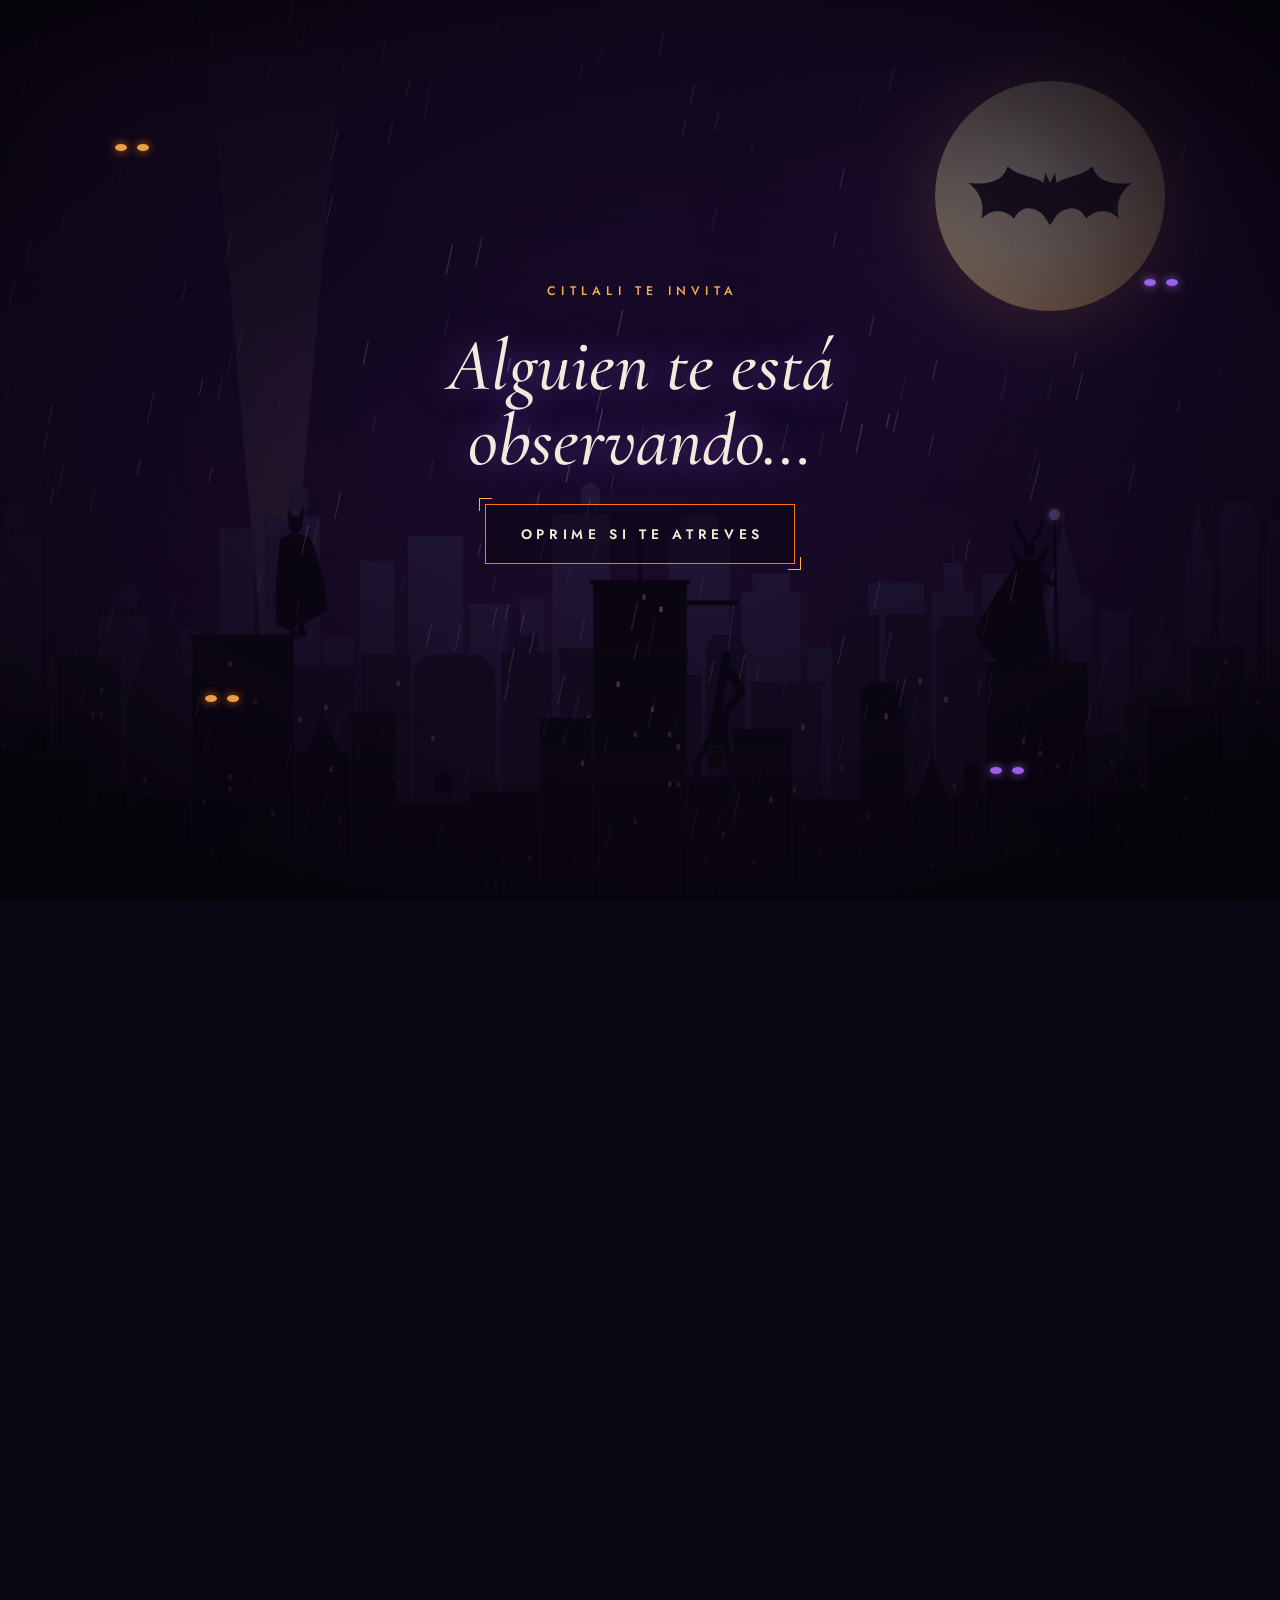
<file: CumpleCitlali/index.html>
<!doctype html>
<html lang="es">
<meta charset="utf-8">
<meta name="viewport" content="width=device-width, initial-scale=1, viewport-fit=cover">
<meta name="robots" content="noindex, nofollow">
<title>La Noche de Citlali</title>
<meta name="description" content="Halloween de héroes y villanos. Sábado 17 de octubre, 8:00 p.m.">
<meta property="og:title" content="La Noche de Citlali">
<meta property="og:description" content="Halloween de héroes y villanos. Sábado 17 de octubre, 8:00 p.m.">
<meta property="og:type" content="website">
<meta property="og:url" content="https://fer-deantc.github.io/Invitaciones/CumpleCitlali/">
<meta property="og:image" content="https://fer-deantc.github.io/Invitaciones/CumpleCitlali/preview.jpg">
<meta property="og:image:width" content="1200">
<meta property="og:image:height" content="630">
<meta name="twitter:card" content="summary_large_image">
<link rel="preconnect" href="https://fonts.googleapis.com">
<link rel="preconnect" href="https://fonts.gstatic.com" crossorigin>
<link rel="stylesheet" href="https://fonts.googleapis.com/css2?family=Cormorant+Garamond:ital,wght@0,500;0,600;1,500&family=Jost:wght@400;500;600&display=swap">
<style>
:root{
  color-scheme: dark;
  --ink:#050208;
  --night:#0b0613;
  --dusk:#1b0d2e;
  --purple:#5a2a8c;
  --violet:#a86bff;
  --orange:#ff7417;
  --ember:#ffb04a;
  --bone:#f3e9dc;
  --muted:#bba9d4;
  --city-back:#1a0f2b;
  --city-front:#0a0511;
  --display:"Cormorant Garamond","Iowan Old Style","Palatino Linotype",Georgia,serif;
  --label:"Jost","Futura","Avenir Next","Helvetica Neue",Arial,sans-serif;
}
html,body{background:var(--night);color:var(--bone)}
html.locked,html.locked body{overflow:hidden;height:100%}
html.locked main{visibility:hidden}
[hidden]{display:none!important}
body{font-family:var(--label);font-size:17px;line-height:1.55;overflow-x:hidden}
a{color:inherit}
:focus-visible{outline:3px solid var(--ember);outline-offset:3px}

/* ---------- Cielo ---------- */
.sky{position:fixed;inset:0;z-index:0;overflow:hidden;pointer-events:none;
  background:
    radial-gradient(120% 70% at 70% 0%, #2b1147 0%, transparent 60%),
    linear-gradient(180deg,#140824 0%,#1d0c33 45%,#2a0f3c 70%,#3a1530 100%);}
.moon{position:absolute;top:clamp(56px,9vh,110px);right:9vw;width:clamp(110px,20vw,230px);aspect-ratio:1;border-radius:50%;
  background:radial-gradient(circle at 38% 34%,#fbf2e2 0%,#ecd6b4 45%,#d9a877 80%,#b0703c 100%);
  box-shadow:0 0 60px 16px rgba(255,176,74,.28),0 0 180px 70px rgba(90,42,140,.35);}
.moon svg{position:absolute;inset:0;margin:auto;width:74%;height:auto;fill:#150a20;opacity:.9}
.beam{position:absolute;bottom:18vh;width:max(110px,15vw);height:115vh;transform-origin:50% 100%;
  clip-path:polygon(47% 100%,53% 100%,100% 0,0 0);filter:blur(3px);animation:sweep 16s ease-in-out infinite alternate}
.beam.b1{left:14vw;background:linear-gradient(to top,rgba(236,214,180,.18),rgba(236,214,180,0) 80%);animation-duration:28s}
@keyframes sweep{from{transform:rotate(-24deg)}to{transform:rotate(20deg)}}
.cloud{position:absolute;border-radius:50%;filter:blur(22px);opacity:.75;animation:drift linear infinite}
.cloud.c1{top:6vh;left:-30vw;width:60vw;height:16vh;background:radial-gradient(closest-side,#3a1d5c,transparent);animation-duration:95s}
.cloud.c2{top:18vh;left:-40vw;width:70vw;height:12vh;background:radial-gradient(closest-side,#2c1447,transparent);animation-duration:130s;animation-delay:-60s}
.cloud.c3{top:2vh;left:-20vw;width:45vw;height:10vh;background:radial-gradient(closest-side,#4a2470,transparent);animation-duration:80s;animation-delay:-30s}
@keyframes drift{from{transform:translateX(0)}to{transform:translateX(170vw)}}
/* ---------- Ciudad ---------- */
#city{position:fixed;left:0;bottom:0;width:100%;height:min(52vh,540px);z-index:1;pointer-events:none;display:block}
.city-far rect,.city-far path{fill:#302250;transition:fill .8s ease-out}
.city-mid rect,.city-mid path{fill:#1e1433;transition:fill .8s ease-out}
.city-front rect,.city-front path,.city-front line,.heroes path,.heroes ellipse,.heroes polyline{fill:var(--city-front);transition:fill .8s ease-out}
.city-front line{stroke:var(--city-front);stroke-width:2}
.heroes polyline{fill:none;stroke:var(--city-front);stroke-linecap:round;stroke-linejoin:round;transition:stroke .8s ease-out}
.heroes .thread{stroke:rgba(230,220,255,.3);stroke-width:1}
.heroes .staff{stroke:var(--city-front);stroke-width:2.6;stroke-linecap:round}
.heroes .orb{fill:#b99aff;opacity:.8}
.windows rect{fill:#e6b877}
.windows rect.flick{animation:flick 11s ease-in-out infinite}
@keyframes flick{0%,100%{opacity:.55}48%{opacity:.55}50%{opacity:.08}53%{opacity:.5}55%{opacity:.1}60%{opacity:.55}}
body.lit .city-far rect,body.lit .city-far path{fill:#56437a;transition:fill .05s}
body.lit .city-mid rect,body.lit .city-mid path{fill:#33254d;transition:fill .05s}
body.lit .city-front rect,body.lit .city-front path,body.lit .heroes path,body.lit .heroes ellipse{fill:#1d142c;transition:fill .05s}
body.lit .heroes polyline,body.lit .heroes .staff,body.lit .city-front line{stroke:#1d142c;transition:stroke .05s}

#rain{position:fixed;inset:0;width:100%;height:100%;z-index:2;pointer-events:none}
#bolt{position:fixed;inset:0;width:100%;height:100%;z-index:6;pointer-events:none}
#flash{position:fixed;inset:0;z-index:7;pointer-events:none;opacity:0;
  background:radial-gradient(120% 90% at 50% 20%,#ffffff 0%,#e9e2ff 45%,#b9a2ff 100%)}

/* ---------- Puerta ---------- */
#gate{position:fixed;inset:0;z-index:5;display:grid;place-items:center;padding-inline:16px;
  background:radial-gradient(70% 60% at 50% 45%,rgba(11,6,19,.2) 0%,rgba(11,6,19,.8) 70%,rgba(5,2,8,.96) 100%)}
.gate-inner{display:grid;justify-items:center;gap:26px;text-align:center;max-width:640px;margin-top:-6vh}
.eyebrow{font-family:var(--label);font-weight:500;font-size:.78rem;letter-spacing:.42em;text-transform:uppercase;color:var(--ember);margin:0;padding-left:.42em}
.gate-title{font-family:var(--display);font-style:italic;font-weight:500;font-size:clamp(2.5rem,7.5vw,4.6rem);line-height:1.02;margin:0;color:var(--bone);
  text-wrap:balance;text-shadow:0 0 34px rgba(168,107,255,.55);animation:candle 5s ease-in-out infinite}
@keyframes candle{0%,100%{opacity:1}47%{opacity:1}49%{opacity:.55}51%{opacity:.95}53%{opacity:.7}56%{opacity:1}}
.dare{position:relative;font-family:var(--label);font-weight:600;font-size:.86rem;letter-spacing:.34em;text-transform:uppercase;color:var(--bone);
  background:rgba(11,6,19,.55);border:1px solid var(--orange);padding:19px 30px 19px calc(30px + .34em);cursor:pointer;
  animation:ember 2.6s ease-in-out infinite;transition:background .25s,color .25s}
.dare::before,.dare::after{content:"";position:absolute;width:12px;height:12px;border-color:var(--ember);border-style:solid;pointer-events:none}
.dare::before{top:-7px;left:-7px;border-width:1px 0 0 1px}
.dare::after{bottom:-7px;right:-7px;border-width:0 1px 1px 0}
.dare:hover{background:var(--orange);color:var(--ink)}
.dare.charging{background:#fff;color:var(--ink);animation:shake .07s linear infinite}
@keyframes ember{0%,100%{box-shadow:0 0 18px rgba(255,116,23,.25)}50%{box-shadow:0 0 46px rgba(255,116,23,.6)}}
@keyframes shake{0%{transform:translate(-2px,1px)}50%{transform:translate(2px,-1px)}100%{transform:translate(-1px,-2px)}}
.eyes{position:absolute;display:flex;gap:10px;opacity:.9}
.eyes i{display:block;width:12px;height:7px;border-radius:50%;background:var(--ember);box-shadow:0 0 10px var(--orange);animation:blink2 5s infinite}
.eyes.v i{background:var(--violet);box-shadow:0 0 10px var(--violet)}
@keyframes blink2{0%,40%,46%,100%{transform:scaleY(1)}43%{transform:scaleY(.1)}}

/* ---------- Invitación ---------- */
main{position:relative;z-index:3;padding-inline:16px}
.wrap{max-width:940px;margin:0 auto}
.hero{text-align:center;padding-block:clamp(100px,17vh,180px) clamp(64px,10vh,110px);display:grid;justify-items:center;gap:14px}
.title{font-family:var(--display);font-weight:600;margin:0;line-height:1;color:var(--orange);text-transform:uppercase;
  font-size:clamp(3.3rem,14vw,8.6rem);letter-spacing:.16em;padding-left:.16em;
  text-shadow:0 0 30px rgba(255,116,23,.45),0 0 2px rgba(255,176,74,.9);transition:color .1s,text-shadow .1s}
.title span{display:inline-block}
.unlocked .title span{animation:emerge 1.8s cubic-bezier(.2,.7,.2,1) both;animation-delay:calc(var(--i) * 140ms + 300ms)}
.unlocked .title span.flicker{animation:flickerL 1s steps(1) both}
@keyframes emerge{0%{opacity:0;filter:blur(14px);transform:translateY(14px)}100%{opacity:1;filter:blur(0);transform:none}}
@keyframes flickerL{0%{opacity:1}12%{opacity:.2}20%{opacity:.9}34%{opacity:.35}46%{opacity:1}}
.title.struck{color:#fff4e4;text-shadow:0 0 40px #fff,0 0 90px var(--violet)}
.theme{margin:0;font-family:var(--label);font-weight:500;font-size:clamp(.78rem,2.2vw,.95rem);letter-spacing:.42em;padding-left:.42em;text-transform:uppercase;color:var(--muted)}
.theme .h{color:var(--ember)}
.theme .v{color:var(--violet)}
.rule{width:90px;height:1px;background:linear-gradient(90deg,transparent,var(--orange),transparent);margin:4px 0}
.date{margin:0;font-family:var(--display);font-style:italic;font-size:clamp(1.4rem,3.6vw,1.9rem);color:var(--bone)}
.unlocked .theme{animation:rise 1s ease-out 1.5s both}
.unlocked .rule,.unlocked .date{animation:rise 1s ease-out 1.8s both}
@keyframes rise{from{transform:translateY(14px);opacity:0}to{transform:none;opacity:1}}
.cue{margin-top:34px;width:16px;height:16px;border-right:1px solid var(--ember);border-bottom:1px solid var(--ember);transform:rotate(45deg);animation:bob 2s ease-in-out infinite}
@keyframes bob{0%,100%{translate:0 0}50%{translate:0 8px}}

.banners{display:grid;gap:30px}
.banner{position:relative;display:grid;grid-template-columns:1fr auto;align-items:center;gap:20px 48px;
  padding:clamp(30px,5vw,50px) clamp(22px,5vw,56px);
  background:linear-gradient(100deg,rgba(18,8,31,.95),rgba(18,8,31,.84));
  border-block:1px solid rgba(255,116,23,.45)}
.banner.v{border-color:rgba(168,107,255,.45)}
.banner:nth-child(even){grid-template-columns:auto 1fr}
.banner:nth-child(even) .glyph{order:-1}
.label{margin:0 0 14px;font-family:var(--label);font-weight:600;font-size:.74rem;letter-spacing:.42em;text-transform:uppercase;color:var(--ember)}
.v .label{color:var(--violet)}
.value{margin:0;font-family:var(--display);font-weight:500;font-size:clamp(2.1rem,5.4vw,3.3rem);line-height:1.04;color:var(--bone);text-wrap:balance}
.sub{margin:8px 0 0;font-family:var(--label);font-size:1rem;color:var(--muted);letter-spacing:.02em}
.quip{margin:20px 0 0;max-width:46ch;font-family:var(--display);font-style:italic;font-size:clamp(1.15rem,2.6vw,1.35rem);line-height:1.35;color:#dccbf2}
.glyph{width:clamp(96px,14vw,150px);height:auto;fill:none;stroke:var(--orange);stroke-width:1.3;stroke-linecap:round;stroke-linejoin:round;opacity:.75}
.v .glyph{stroke:var(--violet)}
.glyph .bub{animation:bubble 3.2s ease-in infinite}
.glyph .bub:nth-of-type(2){animation-delay:-1.1s}
.glyph .bub:nth-of-type(3){animation-delay:-2.2s}
@keyframes bubble{0%{transform:translateY(0);opacity:0}20%{opacity:1}100%{transform:translateY(-26px);opacity:0}}
.glyph .hand-m{transform-origin:50px 64px;animation:tick 60s steps(60) infinite}
@keyframes tick{to{transform:rotate(360deg)}}
.actions{display:flex;flex-wrap:wrap;gap:12px;margin-top:26px}
.btn{display:inline-flex;align-items:center;gap:10px;font-family:var(--label);font-weight:600;font-size:.74rem;letter-spacing:.24em;text-transform:uppercase;
  text-decoration:none;color:var(--bone);background:transparent;border:1px solid rgba(243,233,220,.5);padding:12px 18px;cursor:pointer;list-style:none;transition:background .2s,border-color .2s,color .2s}
.btn:hover{background:var(--orange);border-color:var(--orange);color:var(--ink)}
.v .btn:hover{background:var(--violet);border-color:var(--violet)}
.btn svg{width:15px;height:15px;flex:none}
.btn::-webkit-details-marker{display:none}
.cal{position:relative}
.cal[open] > .btn{background:var(--orange);border-color:var(--orange);color:var(--ink)}
.cal-menu{position:absolute;z-index:4;top:calc(100% + 8px);left:0;min-width:220px;display:grid;background:#170a28;border:1px solid rgba(255,116,23,.5);box-shadow:0 18px 40px rgba(0,0,0,.5)}
.cal-menu a{padding:13px 18px;text-decoration:none;font-family:var(--label);font-size:.95rem;color:var(--bone)}
.cal-menu a + a{border-top:1px solid rgba(187,169,212,.16)}
.cal-menu a:hover{background:var(--purple)}

/* ---------- Cementerio ---------- */
.graveyard{position:relative;z-index:3;margin-top:100px;margin-inline:-16px}
.farewell{margin:0;text-align:center;padding-inline:16px;font-family:var(--display);font-style:italic;font-size:clamp(2rem,6vw,3.2rem);color:var(--bone);line-height:1.1;text-shadow:0 0 30px rgba(168,107,255,.5)}
.yard{position:relative;height:360px;overflow:hidden;
  background:linear-gradient(to bottom,transparent 0%,rgba(11,6,19,.35) 45%,rgba(11,6,19,.85) 100%)}
.yard > *{position:absolute}
.mist{left:-30%;right:-30%;filter:blur(22px);pointer-events:none}
.mist.back{bottom:70px;height:190px;background:radial-gradient(45% 55% at 30% 70%,rgba(150,125,190,.28),transparent),radial-gradient(40% 50% at 75% 75%,rgba(150,125,190,.22),transparent);animation:mist 34s ease-in-out infinite alternate}
.mist.front{bottom:0;height:120px;z-index:4;background:radial-gradient(50% 60% at 40% 80%,rgba(160,140,195,.22),transparent),radial-gradient(40% 55% at 85% 90%,rgba(160,140,195,.18),transparent);animation:mist 26s ease-in-out infinite alternate-reverse}
@keyframes mist{from{transform:translateX(-5%)}to{transform:translateX(5%)}}
.tree{left:-1%;bottom:40px;width:clamp(160px,24vw,250px);height:auto;fill:#0b0712;stroke:#0b0712;stroke-linecap:round}
.fence{left:0;right:0;bottom:44px;height:84px;opacity:.95;
  background:url("data:image/svg+xml,%3Csvg xmlns='http://www.w3.org/2000/svg' width='34' height='84'%3E%3Cg fill='%230c0714'%3E%3Cpath d='M15 84V16l2-12 2 12v68z'/%3E%3Crect x='0' y='22' width='34' height='3'/%3E%3Crect x='0' y='72' width='34' height='3'/%3E%3C/g%3E%3C/svg%3E") repeat-x left bottom}
.zombie{bottom:48px;width:74px;height:112px;fill:#0b0712;opacity:.9;animation:shamble 30s ease-in-out infinite alternate}
.zombie svg{width:100%;height:100%;overflow:visible;animation:sway 3.2s ease-in-out infinite alternate;transform-origin:50% 100%}
.zombie.far{opacity:.55;bottom:56px}
.zombie.near{z-index:2;bottom:34px}
@keyframes shamble{from{transform:translateX(0)}to{transform:translateX(90px)}}
@keyframes sway{from{transform:rotate(-3deg)}to{transform:rotate(3deg)}}
.stone{bottom:30px;height:auto;fill:#0e0917;stroke:rgba(200,180,230,.14);stroke-width:1.2;z-index:2}
.hand{bottom:34px;width:30px;height:80px;z-index:3;fill:#0e0917;stroke:rgba(200,180,230,.22);stroke-width:1.4;animation:claw 17s ease-in-out infinite;transform:translateY(105%)}
@keyframes claw{0%,15%{transform:translateY(105%)}40%{transform:translateY(30%) rotate(-3deg)}55%{transform:translateY(34%) rotate(3deg)}68%{transform:translateY(30%)}90%,100%{transform:translateY(105%)}}
.ground{left:0;bottom:0;width:100%;height:70px;display:block;z-index:3}
.ground path{fill:#06030a}

.sound{position:fixed;right:16px;bottom:calc(16px + env(safe-area-inset-bottom,0px));z-index:9;display:grid;place-items:center;width:44px;height:44px;
  color:var(--bone);background:rgba(18,8,31,.9);border:1px solid rgba(243,233,220,.5);cursor:pointer}
.sound svg{width:20px;height:20px}
.sound[aria-pressed="false"] .on{display:none}
.sound[aria-pressed="true"] .off{display:none}

@media (max-width:680px){
  .banner,.banner:nth-child(even){grid-template-columns:1fr}
  .glyph{position:absolute;top:22px;right:18px;width:74px;opacity:.4}
  .banner:nth-child(even) .glyph{order:0}
  .label{padding-right:84px}
}
@media (max-width:620px){
  .s2,.z2{display:none}
  .tree{left:-8%}
}
@media (prefers-reduced-motion:reduce){
  *,*::before,*::after{animation-duration:.01ms!important;animation-iteration-count:1!important}
  .hand,.zombie{display:none}
}
</style>

<div class="sky" aria-hidden="true">
  <div class="beam b1"></div>
  <div class="moon">
    <svg viewBox="-52 -20 104 40"><path d="M0,-8 L3,-14 L4,-8 C10,-12 20,-12 26,-18 C28,-10 36,-6 50,-8 C42,-2 40,6 42,14 C36,8 28,8 22,14 C18,6 10,6 4,12 L0,18 L-4,12 C-10,6 -18,6 -22,14 C-28,8 -36,8 -42,14 C-40,6 -42,-2 -50,-8 C-36,-6 -28,-10 -26,-18 C-20,-12 -10,-12 -4,-8 L-3,-14 Z"/></svg>
  </div>
  <div class="cloud c1"></div>
  <div class="cloud c2"></div>
  <div class="cloud c3"></div>
</div>

<svg width="0" height="0" style="position:absolute" aria-hidden="true">
  <defs>
    <path id="batShape" d="M0,-8 L3,-14 L4,-8 C10,-12 20,-12 26,-18 C28,-10 36,-6 50,-8 C42,-2 40,6 42,14 C36,8 28,8 22,14 C18,6 10,6 4,12 L0,18 L-4,12 C-10,6 -18,6 -22,14 C-28,8 -36,8 -42,14 C-40,6 -42,-2 -50,-8 C-36,-6 -28,-10 -26,-18 C-20,-12 -10,-12 -4,-8 L-3,-14 Z"/>
    <filter id="glow" x="-200%" y="-200%" width="500%" height="500%"><feGaussianBlur stdDeviation="3" result="b"/><feMerge><feMergeNode in="b"/><feMergeNode in="SourceGraphic"/></feMerge></filter>
  </defs>
</svg>

<svg id="city" aria-hidden="true" preserveAspectRatio="xMidYMax meet"></svg>
<canvas id="rain" aria-hidden="true"></canvas>

<main id="invite" inert>
  <div class="wrap">
    <header class="hero">
      <p class="eyebrow">Cumpleaños de</p>
      <h1 class="title" id="title" aria-label="Citlali"><span style="--i:0">C</span><span style="--i:1">i</span><span style="--i:2">t</span><span style="--i:3">l</span><span style="--i:4">a</span><span style="--i:5">l</span><span style="--i:6">i</span></h1>
      <p class="theme">Halloween de <span class="h">héroes</span> y <span class="v">villanos</span></p>
      <span class="rule" aria-hidden="true"></span>
      <p class="date">Sábado 17 de octubre</p>
      <span class="cue" aria-hidden="true"></span>
    </header>

    <div class="banners">
      <section class="banner" aria-labelledby="l-when">
        <div>
          <p class="label" id="l-when">Cuándo</p>
          <p class="value">Sábado 17 de octubre</p>
          <p class="sub">8:00 p.m.</p>
          <p class="quip">Las puertas se abren a las ocho. Lo que pase después de medianoche corre por tu cuenta.</p>
          <div class="actions">
            <details class="cal">
              <summary class="btn">
                <svg viewBox="0 0 24 24" fill="none" stroke="currentColor" stroke-width="1.8" stroke-linecap="round" stroke-linejoin="round"><rect x="3" y="5" width="18" height="16"/><path d="M3 10h18M8 3v4M16 3v4M12 13v5M9.5 15.5h5"/></svg>
                Agregar al calendario</summary>
              <div class="cal-menu">
                <a href="https://calendar.google.com/calendar/render?action=TEMPLATE&amp;text=Halloween%20de%20H%C3%A9roes%20y%20Villanos%20%C2%B7%20Cumplea%C3%B1os%20de%20Citlali&amp;dates=20261017T200000%2F20261018T020000&amp;ctz=America%2FMexico_City&amp;location=Calzada%20de%20las%20Arcadas%2077%2C%20%C3%81lvaro%20Obreg%C3%B3n%2C%20Ciudad%20de%20M%C3%A9xico&amp;details=Dress%20code%3A%20h%C3%A9roe%20o%20villano.%20Trae%20lo%20que%20vayas%20a%20tomar." target="_blank" rel="noopener">Google Calendar</a>
                <a href="https://outlook.live.com/calendar/0/action/compose?subject=Halloween%20de%20H%C3%A9roes%20y%20Villanos%20%C2%B7%20Cumplea%C3%B1os%20de%20Citlali&amp;startdt=2026-10-17T20%3A00%3A00-06%3A00&amp;enddt=2026-10-18T02%3A00%3A00-06%3A00&amp;location=Calzada%20de%20las%20Arcadas%2077%2C%20%C3%81lvaro%20Obreg%C3%B3n%2C%20Ciudad%20de%20M%C3%A9xico&amp;body=Dress%20code%3A%20h%C3%A9roe%20o%20villano.%20Trae%20lo%20que%20vayas%20a%20tomar." target="_blank" rel="noopener">Outlook</a>
                <a href="citlali.ics" id="ics" hidden>Apple Calendar</a>
              </div>
            </details>
          </div>
        </div>
        <svg class="glyph" viewBox="0 0 100 110" aria-hidden="true">
          <circle cx="50" cy="12" r="5"/><path d="M50 17v6"/>
          <circle cx="50" cy="64" r="40"/><circle cx="50" cy="64" r="34" opacity=".5"/>
          <path d="M50 30v5M50 93v5M16 64h5M79 64h5M33 34.6l2.5 4.3M64.5 89.1l2.5 4.3M20.6 47l4.3 2.5M75.1 78.5l4.3 2.5M20.6 81l4.3-2.5M75.1 49.5l4.3-2.5M33 93.4l2.5-4.3M64.5 38.9l2.5-4.3"/>
          <path d="M50 64l-17 10" stroke-width="2"/>
          <g class="hand-m"><path d="M50 64V36"/></g>
          <circle cx="50" cy="64" r="2.2"/>
        </svg>
      </section>

      <section class="banner v" aria-labelledby="l-where">
        <div>
          <p class="label" id="l-where">Dónde</p>
          <p class="value">Calzada de las Arcadas 77</p>
          <p class="sub">Álvaro Obregón, Ciudad de México</p>
          <p class="quip">Llegar es muy fácil. Irse ya es otra historia.</p>
          <div class="actions">
            <a class="btn" href="https://maps.apple.com/?address=Calzada%20de%20las%20Arcadas%2077%2C%20%C3%81lvaro%20Obreg%C3%B3n%2C%20Ciudad%20de%20M%C3%A9xico&amp;q=Fiesta%20de%20Citlali" target="_blank" rel="noopener">
              <svg viewBox="0 0 24 24" fill="none" stroke="currentColor" stroke-width="1.8" stroke-linecap="round" stroke-linejoin="round"><path d="M12 22s7-6.2 7-12a7 7 0 1 0-14 0c0 5.8 7 12 7 12z"/><circle cx="12" cy="10" r="2.6"/></svg>
              Apple Maps</a>
            <a class="btn" href="https://www.google.com/maps/search/?api=1&amp;query=Calzada%20de%20las%20Arcadas%2077%2C%20%C3%81lvaro%20Obreg%C3%B3n%2C%20Ciudad%20de%20M%C3%A9xico" target="_blank" rel="noopener">
              <svg viewBox="0 0 24 24" fill="none" stroke="currentColor" stroke-width="1.8" stroke-linecap="round" stroke-linejoin="round"><path d="M12 22s7-6.2 7-12a7 7 0 1 0-14 0c0 5.8 7 12 7 12z"/><circle cx="12" cy="10" r="2.6"/></svg>
              Google Maps</a>
          </div>
        </div>
        <svg class="glyph" viewBox="0 0 100 110" aria-hidden="true">
          <path d="M18 106V52Q18 14 50 6Q82 14 82 52v54"/>
          <path d="M28 106V56Q28 26 50 18Q72 26 72 56v50"/>
          <path d="M50 18v88"/>
          <circle cx="43" cy="66" r="3"/><circle cx="57" cy="66" r="3"/>
          <path d="M8 106h84"/>
        </svg>
      </section>

      <section class="banner" aria-labelledby="l-dress">
        <div>
          <p class="label" id="l-dress">Dress code</p>
          <p class="value">Héroe o villano</p>
          <p class="sub">De cualquier película y de cualquier género.</p>
          <p class="quip">Elige bien tu bando. Quien llegue sin disfraz pasará la noche afuera, bajo la lluvia.</p>
          <div class="actions">
            <a class="btn" href="https://mx.pinterest.com/ferdeantc/costume-ideas-citlalis-halloween-party/" target="_blank" rel="noopener">
              <svg viewBox="0 0 24 24" fill="none" stroke="currentColor" stroke-width="1.8" stroke-linecap="round" stroke-linejoin="round"><path d="M14 4h6v6M20 4l-9 9M18 14v6H4V6h6"/></svg>
              Ideas en Pinterest</a>
          </div>
        </div>
        <svg class="glyph" viewBox="0 0 100 110" aria-hidden="true">
          <path d="M8 50Q14 34 34 36Q44 37 50 44Q56 37 66 36Q86 34 92 50Q92 68 74 72Q60 74 50 62Q40 74 26 72Q8 68 8 50Z"/>
          <path d="M20 52Q26 44 36 48Q40 52 36 56Q28 60 20 52Z"/>
          <path d="M80 52Q74 44 64 48Q60 52 64 56Q72 60 80 52Z"/>
          <path d="M92 50Q98 46 98 38M8 50Q2 46 2 38"/>
        </svg>
      </section>

      <section class="banner v" aria-labelledby="l-bring">
        <div>
          <p class="label" id="l-bring">Qué llevar</p>
          <p class="value">Lo que vayas a tomar</p>
          <p class="sub">Cada invitado trae su propia bebida.</p>
          <p class="quip">Trae tu propia pócima. Nadie sabe qué hay en el caldero.</p>
        </div>
        <svg class="glyph" viewBox="0 0 100 110" aria-hidden="true">
          <path d="M40 6h20v8H40z"/>
          <path d="M42 14v22Q16 46 16 72Q16 104 50 104Q84 104 84 72Q84 46 58 36V14"/>
          <path d="M20 70Q35 62 50 70T80 70"/>
          <circle class="bub" cx="40" cy="88" r="3"/>
          <circle class="bub" cx="58" cy="92" r="2.2"/>
          <circle class="bub" cx="50" cy="82" r="3.6"/>
        </svg>
      </section>
    </div>
  </div>

  <footer class="graveyard">
    <p class="farewell">Te estaremos esperando</p>
    <div class="yard" aria-hidden="true">
      <div class="mist back"></div>
      <svg class="tree" viewBox="0 0 200 300">
        <path d="M92,300 C96,250 88,212 95,172 C100,140 93,120 98,96 L106,96 C104,122 110,142 106,172 C101,212 110,252 114,300 Z" stroke="none"/>
        <g fill="none">
          <path d="M98,152 C80,132 60,120 40,90" stroke-width="6"/>
          <path d="M62,122 C52,112 44,114 30,104" stroke-width="3"/>
          <path d="M44,96 C40,80 30,72 20,62" stroke-width="2.5"/>
          <path d="M104,124 C122,102 140,92 162,58" stroke-width="5"/>
          <path d="M140,92 C152,90 162,94 180,86" stroke-width="3"/>
          <path d="M152,72 C158,58 156,46 166,32" stroke-width="2.2"/>
          <path d="M100,100 C96,80 101,60 92,34" stroke-width="4"/>
          <path d="M96,62 C84,52 78,42 70,24" stroke-width="2.4"/>
          <path d="M94,44 C98,32 106,24 110,10" stroke-width="2"/>
        </g>
      </svg>
      <div class="zombie far z2" style="left:6%;width:52px;height:80px;animation-duration:44s"><svg viewBox="-20 -112 70 114" style="animation-duration:3.8s"><circle cx="3" cy="-92" r="7.5"/><path d="M-5,-98 Q-12,-80 -13,-58 L-7,-60 Q-5,-78 -1,-88 Z"/><path d="M-8,-81 L10,-81 L12,-52 L21,0 L-17,0 L-8,-52 Z"/><path d="M8,-77 L40,-73 L40,-68 L8,-69 Z"/></svg></div>
      <div class="zombie" style="left:30%"><svg viewBox="-20 -112 70 114"><circle cx="4" cy="-92" r="8"/><path d="M-8,-80 L10,-80 L12,-44 L14,0 L6,0 L3,-38 L0,-38 L-4,0 L-12,0 L-10,-44 Z"/><path d="M8,-78 L42,-72 L42,-67 L8,-67 Z"/><path d="M2,-74 L38,-65 L37,-60 L1,-65 Z"/></svg></div>
      <div class="zombie far" style="left:47%;width:58px;height:88px;animation-duration:40s;animation-direction:alternate-reverse"><svg viewBox="-20 -112 70 114" style="animation-duration:4.6s"><circle cx="16" cy="-78" r="8"/><path d="M-6,-70 L10,-75 L17,-46 L12,-41 L14,0 L6,0 L4,-34 L0,-34 L-6,0 L-14,0 L-8,-40 Z"/><path d="M10,-70 L30,-44 L26,-41 L7,-62 Z"/><path d="M-2,-68 L4,-38 L0,-37 L-7,-64 Z"/></svg></div>
      <div class="zombie z2" style="left:66%;animation-duration:38s;animation-direction:alternate-reverse"><svg viewBox="-20 -112 70 114" style="animation-duration:4s"><circle cx="5" cy="-91" r="8"/><path d="M-8,-80 L10,-80 L12,-44 L14,0 L6,0 L3,-38 L0,-38 L-4,0 L-12,0 L-10,-44 Z"/><path d="M8,-78 L40,-76 L40,-71 L8,-69 Z"/><path d="M-6,-76 L-28,-60 L-25,-56 L-4,-68 Z"/></svg></div>
      <div class="zombie far" style="left:84%;width:56px;height:84px;animation-duration:36s"><svg viewBox="-20 -112 70 114" style="animation-duration:3.4s"><circle cx="4" cy="-92" r="8"/><path d="M-8,-80 L10,-80 L12,-44 L14,0 L6,0 L3,-38 L0,-38 L-4,0 L-12,0 L-10,-44 Z"/><path d="M8,-78 L42,-72 L42,-67 L8,-67 Z"/><path d="M2,-74 L38,-65 L37,-60 L1,-65 Z"/></svg></div>
      <div class="fence"></div>
      <div class="zombie near" style="left:9%;width:88px;height:132px;animation-duration:34s"><svg viewBox="-20 -112 70 114" style="animation-duration:3.6s"><circle cx="16" cy="-78" r="8"/><path d="M-6,-70 L10,-75 L17,-46 L12,-41 L14,0 L6,0 L4,-34 L0,-34 L-6,0 L-14,0 L-8,-40 Z"/><path d="M10,-70 L30,-44 L26,-41 L7,-62 Z"/><path d="M-2,-68 L4,-38 L0,-37 L-7,-64 Z"/></svg></div>
      <div class="zombie near z2" style="left:74%;width:84px;height:128px;animation-duration:42s;animation-direction:alternate-reverse"><svg viewBox="-20 -112 70 114" style="animation-duration:4.2s"><circle cx="3" cy="-92" r="7.5"/><path d="M-5,-98 Q-12,-80 -13,-58 L-7,-60 Q-5,-78 -1,-88 Z"/><path d="M-8,-81 L10,-81 L12,-52 L21,0 L-17,0 L-8,-52 Z"/><path d="M8,-77 L40,-73 L40,-68 L8,-69 Z"/></svg></div>
      <svg class="stone" style="left:17%;width:clamp(58px,8vw,86px);transform:rotate(-3deg)" viewBox="0 0 100 160"><path d="M14,160 V50 Q14,10 50,10 Q86,10 86,50 V160 Z"/></svg>
      <svg class="stone s2" style="left:37%;width:clamp(50px,6.5vw,72px);transform:rotate(4deg)" viewBox="0 0 100 160"><path d="M42,160 V60 H14 V44 H42 V10 H58 V44 H86 V60 H58 V160 Z"/></svg>
      <svg class="stone" style="left:52%;width:clamp(46px,6vw,66px)" viewBox="0 0 100 160"><path d="M34,146 L40,30 L50,6 L60,30 L66,146 Z M22,160 V146 H78 V160 Z"/></svg>
      <svg class="stone s2" style="left:70%;width:clamp(62px,8.5vw,92px);transform:rotate(-5deg)" viewBox="0 0 100 160"><path d="M16,160 V44 L30,44 Q30,20 50,20 Q70,20 70,44 L84,44 V160 Z"/></svg>
      <svg class="stone" style="left:86%;width:clamp(48px,6vw,68px);transform:rotate(6deg)" viewBox="0 0 100 160"><path d="M42,160 V60 H16 V46 H42 V14 H58 V46 H84 V60 H58 V160 Z"/></svg>
      <svg class="hand" style="left:28%;animation-delay:-2s" viewBox="0 0 40 92"><path d="M14,92 L14,42 L7,31 L3,15 L7,13 L11,26 L10,6 L14,5 L15,24 L18,2 L22,2 L21,24 L24,6 L28,7 L26,27 L31,16 L34,18 L29,37 L27,45 L27,92 Z"/></svg>
      <svg class="hand" style="left:62%;animation-delay:-9s;animation-duration:21s" viewBox="0 0 40 92"><path d="M14,92 L14,42 L7,31 L3,15 L7,13 L11,26 L10,6 L14,5 L15,24 L18,2 L22,2 L21,24 L24,6 L28,7 L26,27 L31,16 L34,18 L29,37 L27,45 L27,92 Z"/></svg>
      <svg class="hand s2" style="left:93%;animation-delay:-14s;animation-duration:19s" viewBox="0 0 40 92"><path d="M14,92 L14,42 L7,31 L3,15 L7,13 L11,26 L10,6 L14,5 L15,24 L18,2 L22,2 L21,24 L24,6 L28,7 L26,27 L31,16 L34,18 L29,37 L27,45 L27,92 Z"/></svg>
      <svg class="ground" viewBox="0 0 1200 70" preserveAspectRatio="none"><path d="M0,26 Q60,20 120,24 T260,22 T420,27 T600,21 T780,26 T960,20 T1200,24 V70 H0 Z"/></svg>
      <div class="mist front"></div>
    </div>
  </footer>
</main>

<div id="gate" role="dialog" aria-modal="true" aria-labelledby="gate-title">
  <div class="gate-inner">
    <p class="eyebrow">Citlali te invita</p>
    <h2 class="gate-title" id="gate-title">Alguien te está observando…</h2>
    <button class="dare" id="dare" type="button">Oprime si te atreves</button>
  </div>
  <span class="eyes" style="top:16%;left:9%"><i></i><i></i></span>
  <span class="eyes v" style="top:31%;right:8%"><i style="animation-delay:-2s"></i><i style="animation-delay:-2s"></i></span>
  <span class="eyes" style="bottom:22%;left:16%"><i style="animation-delay:-3.4s"></i><i style="animation-delay:-3.4s"></i></span>
  <span class="eyes v" style="bottom:14%;right:20%"><i style="animation-delay:-1.1s"></i><i style="animation-delay:-1.1s"></i></span>
</div>

<canvas id="bolt" aria-hidden="true"></canvas>
<div id="flash" aria-hidden="true"></div>

<button class="sound" id="sound" type="button" aria-pressed="true" aria-label="Sonido" hidden>
  <svg class="on" viewBox="0 0 24 24" fill="none" stroke="currentColor" stroke-width="2.2" stroke-linecap="round" stroke-linejoin="round"><path d="M4 9h4l5-4v14l-5-4H4z"/><path d="M16.5 8.5a5 5 0 0 1 0 7M19 6a8.5 8.5 0 0 1 0 12"/></svg>
  <svg class="off" viewBox="0 0 24 24" fill="none" stroke="currentColor" stroke-width="2.2" stroke-linecap="round" stroke-linejoin="round"><path d="M4 9h4l5-4v14l-5-4H4z"/><path d="M17 9l5 6M22 9l-5 6"/></svg>
</button>

<audio id="music" src="somebodys-watching-me.mp4" loop preload="auto"></audio>

<script>
(() => {
  const reduce = matchMedia('(prefers-reduced-motion: reduce)').matches;
  const NS = 'http://www.w3.org/2000/svg';
  const $ = s => document.querySelector(s);
  const el = (tag, attrs, parent) => { const e = document.createElementNS(NS, tag); for (const k in attrs) e.setAttribute(k, attrs[k]); if (parent) parent.appendChild(e); return e; };
  const rngFrom = seed => () => { seed |= 0; seed = seed + 0x6D2B79F5 | 0; let t = Math.imul(seed ^ seed >>> 15, 1 | seed); t = t + Math.imul(t ^ t >>> 7, 61 | t) ^ t; return ((t ^ t >>> 14) >>> 0) / 4294967296; };

  document.documentElement.classList.add('locked');

  /* ---------- Ciudad con siluetas ---------- */
  const city = $('#city');
  let batCape, malCape, spideySwing;

  function batmanCape(t) {
    const w = Math.sin(t * 2.1) * 4, w2 = Math.sin(t * 2.7 + 1) * 6;
    return `M-12,-77 C-16,-52 ${-17 + w * .5},-28 ${-15 + w * .5},-4 Q${2 + w2},2 ${14 + w2},-6 Q${24 + w2 * 1.2},-12 ${34 + w2 * 1.6},${-16 + w} C${26 + w},-40 ${20 + w2 * .4},-62 12,-77 Z`;
  }
  function maleficentCape(t) {
    const w = Math.sin(t * 1.7 + 2) * 4, w2 = Math.sin(t * 2.3) * 6;
    return `M9,-82 C12,-50 16,-20 18,0 L${-22 + w},0 Q${-32 + w2},-8 ${-40 + w2 * 1.4},${-22 + w} C${-28 + w},-50 ${-17 + w2 * .5},-70 -9,-82 Z`;
  }

  function buildCity() {
    city.innerHTML = '';
    const H = 600;
    const r = city.getBoundingClientRect();
    const W = Math.max(520, Math.round(H * r.width / Math.max(1, r.height)));
    city.setAttribute('viewBox', `0 0 ${W} ${H}`);
    const rng = rngFrom(31);

    const defs = el('defs', {}, city);
    const haze = el('linearGradient', { id: 'haze', x1: 0, y1: 0, x2: 0, y2: 1 }, defs);
    el('stop', { offset: '0', 'stop-color': '#3a2658', 'stop-opacity': 0 }, haze);
    el('stop', { offset: '1', 'stop-color': '#4a3470', 'stop-opacity': .5 }, haze);
    const fog = el('linearGradient', { id: 'groundfog', x1: 0, y1: 0, x2: 0, y2: 1 }, defs);
    el('stop', { offset: '0', 'stop-color': '#2a1c40', 'stop-opacity': 0 }, fog);
    el('stop', { offset: '1', 'stop-color': '#2a1c40', 'stop-opacity': .7 }, fog);

    function roof(g, x, w, top) {
      const t = rng();
      if (t < .22) {
        el('rect', { x: x - 3, y: top - 5, width: w + 6, height: 5 }, g);
      } else if (t < .4) {
        const w2 = w * (.45 + rng() * .2), h2 = 18 + rng() * 30;
        el('rect', { x: x + (w - w2) / 2, y: top - h2, width: w2, height: h2 }, g);
        if (rng() < .5) el('rect', { x: x + w / 2 - 1, y: top - h2 - 26, width: 2, height: 26 }, g);
      } else if (t < .52) {
        const h2 = 40 + rng() * 60;
        el('path', { d: `M${x + w * .2},${top} L${x + w / 2},${top - h2} L${x + w * .8},${top} Z` }, g);
        el('rect', { x: x + w / 2 - 1, y: top - h2 - 14, width: 2, height: 14 }, g);
      } else if (t < .64) {
        el('path', { d: `M${x - 2},${top} L${x + w * .18},${top - 22} L${x + w * .82},${top - 22} L${x + w + 2},${top} Z` }, g);
      } else if (t < .76 && w > 50) {
        const tx = x + w * (.25 + rng() * .3);
        el('rect', { x: tx, y: top - 32, width: 24, height: 20 }, g);
        el('path', { d: `M${tx - 2},${top - 32} L${tx + 12},${top - 42} L${tx + 26},${top - 32} Z` }, g);
        el('rect', { x: tx + 3, y: top - 12, width: 2, height: 12 }, g);
        el('rect', { x: tx + 19, y: top - 12, width: 2, height: 12 }, g);
      }
    }
    function lights(g, b, p) {
      const cols = Math.max(1, Math.floor((b.w - 10) / 11)), rows = Math.floor((b.h - 26) / 16);
      const ox = b.x + (b.w - cols * 11) / 2 + 3;
      for (let rr = 0; rr < rows; rr++) for (let c = 0; c < cols; c++) {
        if (rng() < p) el('rect', { x: ox + c * 11, y: H - b.h + 18 + rr * 16, width: 4, height: 7, opacity: (.4 + rng() * .4).toFixed(2), class: rng() < .04 ? 'flick' : '' }, g);
      }
    }

    const far = el('g', { class: 'city-far' }, city);
    for (let x = -10; x < W + 10;) {
      const w = 30 + rng() * 50, h = 300 + rng() * 200;
      el('rect', { x, y: H - h, width: w, height: h }, far);
      roof(far, x, w, H - h);
      x += w + 4 + rng() * 14;
    }
    el('rect', { x: 0, y: H - 420, width: W, height: 420, fill: 'url(#haze)' }, city);

    const mid = el('g', { class: 'city-mid' }, city);
    const midLights = el('g', { class: 'windows' }, city);
    for (let x = -20; x < W + 10;) {
      const w = 44 + rng() * 60, h = 200 + rng() * 170;
      el('rect', { x, y: H - h, width: w, height: h }, mid);
      roof(mid, x, w, H - h);
      lights(midLights, { x, w, h }, .035);
      x += w + 3 + rng() * 10;
    }
    el('rect', { x: 0, y: H - 300, width: W, height: 300, fill: 'url(#haze)' }, city);

    const front = el('g', { class: 'city-front' }, city);
    const wins = el('g', { class: 'windows' }, city);
    const heroes = el('g', { class: 'heroes' }, city);

    const specials = [
      { k: 'bat', cx: W * .19, w: 130, h: 340 },
      { k: 'spidey', cx: W * .5, w: 120, h: 410 },
      { k: 'malef', cx: W * .81, w: 130, h: 305 }
    ];
    const buildings = [];
    let x = -10;
    for (const s of specials) {
      const x0 = s.cx - s.w / 2;
      while (x < x0 - 30) {
        const w = Math.min(50 + rng() * 80, x0 - x - 2);
        buildings.push({ x, w, h: 110 + rng() * 150 });
        x += w + 2;
      }
      if (x < x0 - 2) { buildings.push({ x, w: x0 - x - 2, h: 90 + rng() * 60 }); }
      s.x0 = x0;
      buildings.push({ x: x0, w: s.w, h: s.h, s });
      x = x0 + s.w + 2;
    }
    while (x < W + 10) { const w = 50 + rng() * 80; buildings.push({ x, w, h: 110 + rng() * 150 }); x += w + 2; }

    buildings.forEach(b => {
      el('rect', { x: b.x, y: H - b.h, width: b.w, height: b.h }, front);
      if (b.s) el('rect', { x: b.x - 4, y: H - b.h, width: b.w + 8, height: 6 }, front);
      else roof(front, b.x, b.w, H - b.h);
      lights(wins, b, .05);
    });
    el('rect', { x: 0, y: H - 140, width: W, height: 140, fill: 'url(#groundfog)' }, city);

    const hs = W > 1100 ? 1.55 : 1.05;
    for (const s of specials) {
      const top = H - s.h;
      if (s.k === 'bat') {
        el('rect', { x: s.x0 + s.w - 6, y: top - 6, width: 22, height: 8 }, front);
        const g = el('g', { transform: `translate(${s.x0 + s.w + 2},${top - 6}) scale(${hs})` }, heroes);
        batCape = el('path', { d: batmanCape(0) }, g);
        el('path', { d: 'M-4,-80 L4,-80 L13,-75 L13,-46 L8,-40 L7,0 L2,0 L1,-36 L-1,-36 L-2,0 L-7,0 L-8,-40 L-13,-46 L-13,-75 Z' }, g);
        el('path', { d: 'M-6,-90 L-6,-101 L-3,-94 L3,-94 L6,-101 L6,-90 Q6,-81 0,-80 Q-6,-81 -6,-90 Z' }, g);
      }
      if (s.k === 'spidey') {
        el('rect', { x: s.x0 + s.w / 2 - 2, y: top - 70, width: 4, height: 70 }, front);
        el('rect', { x: s.x0 + s.w - 4, y: top + 26, width: 70, height: 6 }, front);
        const ax = s.x0 + s.w + 60, ay = top + 32;
        const g = el('g', { transform: `translate(${ax},${ay})` }, heroes);
        spideySwing = el('g', {}, g);
        el('line', { class: 'thread', x1: 0, y1: 0, x2: 0, y2: 62 }, spideySwing);
        const f = el('g', { transform: `translate(0,62) scale(1,-1) scale(${hs})` }, spideySwing);
        el('ellipse', { cx: 0, cy: -87, rx: 7, ry: 8.6 }, f);
        el('path', { d: 'M-9,-76 Q0,-80 9,-76 L7,-50 Q0,-46 -7,-50 Z' }, f);
        el('polyline', { points: '-3,-50 -1,-2', 'stroke-width': 7 }, f);
        el('polyline', { points: '3,-50 15,-30 3,-14', 'stroke-width': 7 }, f);
        el('polyline', { points: '-7,-73 -15,-96 -10,-114', 'stroke-width': 5.5 }, f);
        el('polyline', { points: '7,-73 15,-96 11,-114', 'stroke-width': 5.5 }, f);
      }
      if (s.k === 'malef') {
        const g = el('g', { transform: `translate(${s.x0 + s.w / 2 - 10},${top}) scale(${hs})` }, heroes);
        malCape = el('path', { d: maleficentCape(0) }, g);
        el('path', { d: 'M-8,-80 L8,-80 L6,-58 L9,-30 L17,0 L-17,0 L-9,-30 L-6,-58 Z' }, g);
        el('path', { d: 'M-11,-80 L-17,-97 L-9,-88 L-4,-84 L4,-84 L9,-88 L17,-97 L11,-80 Z' }, g);
        el('ellipse', { cx: 0, cy: -92, rx: 5, ry: 6.5 }, g);
        el('path', { d: 'M-3,-97 C-8,-103 -13,-108 -12,-122 C-9,-111 -5,-106 -1,-99 Z M3,-97 C8,-103 13,-108 12,-122 C9,-111 5,-106 1,-99 Z' }, g);
        el('path', { d: 'M6,-78 L21,-66 L20,-62 L6,-70 Z' }, g);
        el('line', { class: 'staff', x1: 21, y1: -118, x2: 23, y2: 0 }, g);
        el('circle', { class: 'orb', cx: 21, cy: -122, r: 4.5, filter: 'url(#glow)' }, g);
      }
    }
  }

  /* ---------- Lluvia y rayos ---------- */
  const rain = $('#rain'), rctx = rain.getContext('2d');
  const boltC = $('#bolt'), bctx = boltC.getContext('2d');
  let W = 0, H = 0, dpr = 1, drops = [];
  const newDrop = init => ({ x: Math.random() * (W + 240) - 40, y: init ? Math.random() * H : -30 - Math.random() * H * .3, l: 12 + Math.random() * 20, v: 15 + Math.random() * 11, o: .12 + Math.random() * .35 });
  function sizeCanvases() {
    dpr = Math.min(2, window.devicePixelRatio || 1);
    W = innerWidth; H = innerHeight;
    for (const c of [rain, boltC]) { c.width = W * dpr; c.height = H * dpr; c.getContext('2d').setTransform(dpr, 0, 0, dpr, 0, 0); }
    const n = Math.round(Math.min(420, W * H / 3800) * (reduce ? .35 : 1));
    drops = Array.from({ length: n }, () => newDrop(true));
  }

  let bolt = null;
  function jag(x1, y1, x2, y2, d, out) {
    if (d < 5) { out.push([x2, y2]); return; }
    const mx = (x1 + x2) / 2 + (Math.random() - .5) * d, my = (y1 + y2) / 2 + (Math.random() - .5) * d * .25;
    jag(x1, y1, mx, my, d / 2, out); jag(mx, my, x2, y2, d / 2, out);
  }
  function makeBolt(x1, y1, x2, y2) {
    const main = [[x1, y1]]; jag(x1, y1, x2, y2, Math.hypot(x2 - x1, y2 - y1) * .35, main);
    const branches = [];
    for (let i = 0; i < 3; i++) {
      const p = main[Math.floor(main.length * (.2 + Math.random() * .5))];
      const len = 60 + Math.random() * 120, ang = Math.PI / 2 + (Math.random() - .5) * 1.6;
      const br = [p]; jag(p[0], p[1], p[0] + Math.cos(ang) * len, p[1] + Math.sin(ang) * len, len * .4, br);
      branches.push(br);
    }
    return { main, branches, born: performance.now() };
  }
  function strokePath(pts) { bctx.beginPath(); bctx.moveTo(pts[0][0], pts[0][1]); for (let i = 1; i < pts.length; i++) bctx.lineTo(pts[i][0], pts[i][1]); bctx.stroke(); }

  const flash = $('#flash'), titleEl = $('#title');
  function lightning(opts = {}) {
    const tx = opts.x ?? (W * (.1 + Math.random() * .8)), ty = opts.y ?? (H * (.35 + Math.random() * .3));
    const sx = tx + (Math.random() - .5) * W * .3;
    if (!reduce) bolt = makeBolt(sx, -10, tx, ty);
    const peak = reduce ? .22 : (opts.big ? 1 : .8);
    const frames = opts.big
      ? [{ opacity: 0 }, { opacity: peak, offset: .06 }, { opacity: peak, offset: .3 }, { opacity: 0 }]
      : reduce ? [{ opacity: 0 }, { opacity: peak, offset: .2 }, { opacity: 0 }]
      : [{ opacity: 0 }, { opacity: peak, offset: .07 }, { opacity: .1, offset: .18 }, { opacity: .55, offset: .28 }, { opacity: 0 }];
    flash.animate(frames, { duration: opts.big ? 1500 : 750, easing: 'ease-out' });
    document.body.classList.add('lit');
    titleEl.classList.add('struck');
    setTimeout(() => { document.body.classList.remove('lit'); titleEl.classList.remove('struck'); }, opts.big ? 500 : 280);
    thunder(opts.big ? 1 : .7 + Math.random() * .3, 0, true);
  }
  function storm() { setTimeout(() => { if (!document.hidden) lightning(); storm(); }, 5000 + Math.random() * 9000); }

  let last = performance.now();
  function frame(now) {
    const dt = Math.min(3, (now - last) / 16.67); last = now;
    rctx.clearRect(0, 0, W, H);
    rctx.strokeStyle = '#cbbcff'; rctx.lineWidth = 1.1;
    for (const d of drops) {
      rctx.globalAlpha = d.o;
      rctx.beginPath(); rctx.moveTo(d.x, d.y); rctx.lineTo(d.x - d.l * .22, d.y + d.l); rctx.stroke();
      d.x -= d.v * .22 * dt * (reduce ? .5 : 1); d.y += d.v * dt * (reduce ? .5 : 1);
      if (d.y > H + 20) Object.assign(d, newDrop(false));
    }
    rctx.globalAlpha = 1;

    bctx.clearRect(0, 0, W, H);
    if (bolt) {
      const age = now - bolt.born;
      if (age > 450) bolt = null;
      else {
        const a = (1 - age / 450) * (age % 90 < 60 ? 1 : .4);
        bctx.globalAlpha = a; bctx.lineJoin = 'round'; bctx.lineCap = 'round';
        bctx.shadowColor = '#b58cff'; bctx.shadowBlur = 28;
        bctx.strokeStyle = '#e7dcff'; bctx.lineWidth = 5; strokePath(bolt.main);
        bctx.strokeStyle = '#ffffff'; bctx.lineWidth = 2; strokePath(bolt.main);
        bctx.lineWidth = 1.3; bctx.strokeStyle = '#d9c9ff'; bolt.branches.forEach(strokePath);
        bctx.globalAlpha = 1; bctx.shadowBlur = 0;
      }
    }

    if (!reduce) {
      const t = now / 1000;
      if (batCape) batCape.setAttribute('d', batmanCape(t));
      if (malCape) malCape.setAttribute('d', maleficentCape(t));
      if (spideySwing) spideySwing.setAttribute('transform', `rotate(${Math.sin(t * 1.1) * 7})`);
    }
    requestAnimationFrame(frame);
  }

  /* ---------- Sonido ---------- */
  const music = $('#music');
  let ac = null, master = null, noise = null, muted = false;
  function initAudio() {
    try { ac = new (window.AudioContext || window.webkitAudioContext)(); } catch (e) { return; }
    master = ac.createGain(); master.connect(ac.destination);
    noise = ac.createBuffer(1, ac.sampleRate * 2, ac.sampleRate);
    const d = noise.getChannelData(0); for (let i = 0; i < d.length; i++) d[i] = Math.random() * 2 - 1;
    const src = ac.createBufferSource(); src.buffer = noise; src.loop = true;
    const hp = ac.createBiquadFilter(); hp.type = 'highpass'; hp.frequency.value = 900;
    const lp = ac.createBiquadFilter(); lp.type = 'lowpass'; lp.frequency.value = 6500;
    const g = ac.createGain(); g.gain.value = 0;
    src.connect(hp).connect(lp).connect(g).connect(master); src.start();
    g.gain.linearRampToValueAtTime(.022, ac.currentTime + 3);
  }
  function thunder(intensity, delay, crack) {
    if (!ac || !noise) return;
    const t = ac.currentTime + delay;
    const src = ac.createBufferSource(); src.buffer = noise; src.loop = true;
    const lp = ac.createBiquadFilter(); lp.type = 'lowpass';
    lp.frequency.setValueAtTime(crack ? 1200 : 700, t); lp.frequency.exponentialRampToValueAtTime(110, t + 1.6);
    const g = ac.createGain();
    const boom = ac.createBiquadFilter(); boom.type = 'lowshelf'; boom.frequency.value = 140; boom.gain.value = 2;
    const comp = ac.createDynamicsCompressor(); comp.threshold.value = -12; comp.knee.value = 6; comp.ratio.value = 8; comp.attack.value = .003; comp.release.value = .4;
    g.gain.setValueAtTime(.0001, t); g.gain.exponentialRampToValueAtTime(.2 * intensity, t + (crack ? .015 : .08));
    g.gain.exponentialRampToValueAtTime(.0001, t + 4.6);
    src.connect(lp).connect(boom).connect(g).connect(comp).connect(master); src.start(t); src.stop(t + 4.7);
  }
  const soundBtn = $('#sound');
  soundBtn.addEventListener('click', () => {
    muted = !muted;
    soundBtn.setAttribute('aria-pressed', String(!muted));
    soundBtn.setAttribute('aria-label', muted ? 'Activar sonido' : 'Silenciar');
    music.muted = muted;
    if (master) master.gain.setTargetAtTime(muted ? 0 : 1, ac.currentTime, .1);
  });

  /* ---------- Desbloqueo ---------- */
  const dare = $('#dare'), gate = $('#gate'), invite = $('#invite');
  dare.addEventListener('click', () => {
    dare.disabled = true;
    dare.classList.add('charging');
    initAudio();
    music.volume = .75;
    const tryMusic = music.play();
    if (tryMusic && tryMusic.catch) tryMusic.catch(() => {});
    setTimeout(() => {
      const r = dare.getBoundingClientRect();
      lightning({ x: r.left + r.width / 2, y: r.top + r.height / 2, big: true });
      setTimeout(() => {
        gate.hidden = true;
        invite.inert = false;
        document.documentElement.classList.remove('locked');
        document.body.classList.add('unlocked');
        window.scrollTo(0, 0);
        soundBtn.hidden = false;
        startFlicker();
      }, 140);
    }, reduce ? 0 : 420);
  });

  function startFlicker() {
    if (reduce) return;
    const letters = [...titleEl.children];
    setTimeout(function tick() {
      const l = letters[Math.floor(Math.random() * letters.length)];
      l.classList.remove('flicker'); void l.offsetWidth; l.classList.add('flicker');
      setTimeout(tick, 4000 + Math.random() * 5000);
    }, 2600);
  }

  const cal = $('.cal');
  fetch('citlali.ics', { method: 'HEAD' }).then(r => { if (r.ok) $('#ics').hidden = false; }).catch(() => {});
  document.addEventListener('click', e => { if (cal.open && !cal.contains(e.target)) cal.open = false; });

  /* ---------- Inicio ---------- */
  let rt;
  addEventListener('resize', () => { clearTimeout(rt); rt = setTimeout(() => { sizeCanvases(); buildCity(); }, 180); });
  sizeCanvases();
  buildCity();
  requestAnimationFrame(frame);
  storm();
})();
</script>
</file>
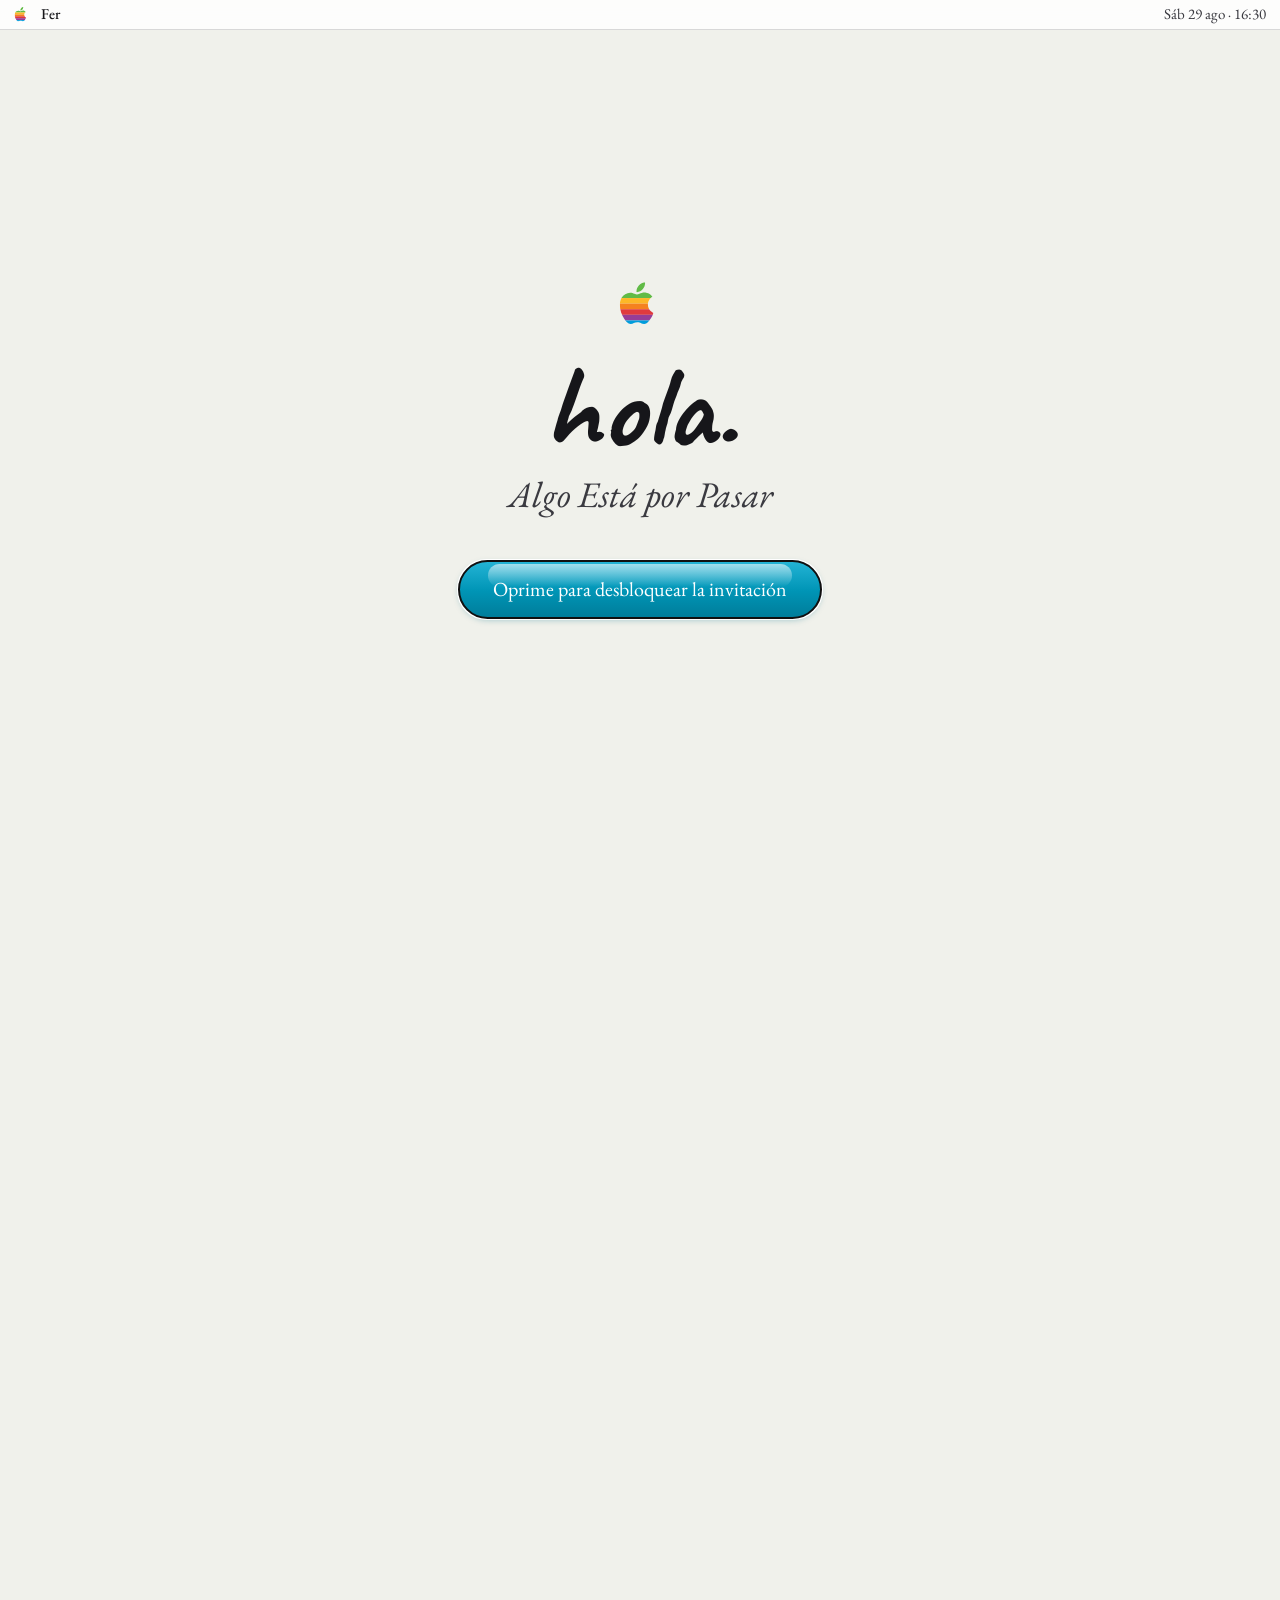
<file: CumpleFer/index.html>
<!doctype html>
<html lang="es">
<head>
<meta charset="utf-8">
<meta name="viewport" content="width=device-width, initial-scale=1, viewport-fit=cover">
<title>Fer · Veinte</title>
<meta name="theme-color" content="#F0F1EB">
<meta name="description" content="Invitación al cumpleaños 20 de Fer.">
<!-- Que los buscadores no la levanten: la página lleva dirección y teléfono,
     y está pensada para quien reciba el link, no para andar en Google. -->
<meta name="robots" content="noindex, nofollow">
<link rel="preconnect" href="https://fonts.googleapis.com">
<link rel="preconnect" href="https://fonts.gstatic.com" crossorigin>
<link href="https://fonts.googleapis.com/css2?family=Caveat:wght@600;700&family=EB+Garamond:ital,wght@0,400;0,500;1,400;1,500&display=swap" rel="stylesheet">
<link rel="stylesheet" href="css/style.css">
</head>
<body class="is-locked">

<!-- ===== La manzana de seis franjas (1977-1998) =====
     Se dibuja una sola vez y se reusa con <use>. Las franjas son
     rectángulos recortados contra la silueta; la primera es más
     alta para que la hoja quede completa en verde, como el original. -->
<svg width="0" height="0" style="position:absolute" aria-hidden="true" focusable="false">
  <symbol id="manzana" viewBox="0 0 170 170">
    <clipPath id="cpManzana">
      <path d="M96 27.5c5.6-6.9 9.5-16.5 8.4-26.1-8.2.4-18.1 5.5-24 12.4-5.3 6.1-10 15.9-8.7 25.3 9.1.7 18.5-4.7 24.3-11.6z"/>
      <path d="M104.3 40.6c-13.3-.8-24.6 7.6-30.9 7.6s-16-7.2-26.4-7c-13.6.2-26.1 7.9-33.1 20.1-14.1 24.5-3.7 60.8 10 80.7 6.7 9.8 14.7 20.8 25.2 20.4 10.1-.4 13.9-6.5 26.1-6.5s15.6 6.5 26.3 6.3c10.9-.2 17.8-10 24.4-19.8 7.7-11.3 10.9-22.3 11.1-22.9-.2-.1-21.3-8.2-21.5-32.4-.2-20.2 16.5-29.9 17.3-30.4-9.5-14-24.2-15.6-29.3-16.1z"/>
    </clipPath>
    <g clip-path="url(#cpManzana)">
      <rect x="0" y="0"     width="170" height="62"   fill="#61BB46"/>
      <rect x="0" y="62"    width="170" height="21.6" fill="#FDB827"/>
      <rect x="0" y="83.6"  width="170" height="21.6" fill="#F5821F"/>
      <rect x="0" y="105.2" width="170" height="21.6" fill="#E03A3E"/>
      <rect x="0" y="126.8" width="170" height="21.6" fill="#963D97"/>
      <rect x="0" y="148.4" width="170" height="21.6" fill="#009DDC"/>
    </g>
  </symbol>
</svg>

<!-- ===== Barra de menús, como la del Mac de siempre ===== -->
<div class="menubar">
  <svg class="manzana manzana--menu" viewBox="0 0 170 170" aria-hidden="true"><use href="#manzana"/></svg>
  <span class="menubar__titulo">Fer</span>
  <span class="menubar__reloj">Sáb 29 ago · 16:30</span>
</div>

<canvas id="scraps" aria-hidden="true"></canvas>
<div id="stickerLayer" aria-hidden="true"></div>

<!-- ===== Invitación ===== -->
<main id="invite">

  <section class="hero">
    <p class="eyebrow">Estás Invitado</p>

    <h1 class="hero__title">El Cumple de Fer</h1>

    <!-- El "20" y su estela los arma js/veinte.js -->
    <div class="bignum" id="bignum" role="img" aria-label="Veinte"></div>

    <p class="hero__years">Veinte Años</p>

    <p class="hero__date">Sábado 29 de agosto · 16:30</p>
    <p class="hero__nota">Una reunión tranquila para platicar, escuchar música y pasar la tarde.</p>

    <div class="countdown" id="countdown">
      <div class="cd"><b id="cd-d">--</b><i>días</i></div>
      <div class="cd"><b id="cd-h">--</b><i>horas</i></div>
      <div class="cd"><b id="cd-m">--</b><i>min</i></div>
      <div class="cd"><b id="cd-s">--</b><i>seg</i></div>
    </div>
  </section>

  <!-- ===== Los datos ===== -->
  <section class="plan">
    <h2 class="section-title">El Plan</h2>
    <p class="section-sub">Todo lo que necesitas saber.</p>

    <dl class="cards">

      <div class="card">
        <dt class="card__label">Lugar</dt>
        <dd class="card__val">Mi casa</dd>
        <dd class="card__note">Cerrada de La Romería #47, Colina del Sur, Álvaro Obregón, CDMX.</dd>
        <dd class="card__extra">
          <a class="chip" target="_blank" rel="noopener"
             href="https://maps.apple.com/?q=Cerrada%20de%20La%20Romer%C3%ADa%2047%2C%20Colina%20del%20Sur%2C%20%C3%81lvaro%20Obreg%C3%B3n%2C%20Ciudad%20de%20M%C3%A9xico">Apple Maps</a>
          <a class="chip" target="_blank" rel="noopener"
             href="https://www.google.com/maps/search/?api=1&amp;query=Cerrada%20de%20La%20Romer%C3%ADa%2047%2C%20Colina%20del%20Sur%2C%20%C3%81lvaro%20Obreg%C3%B3n%2C%20Ciudad%20de%20M%C3%A9xico">Google Maps</a>
        </dd>
      </div>

      <div class="card">
        <dt class="card__label">Hora</dt>
        <dd class="card__val">Sábado 29 de agosto, 16:30</dd>
        <dd class="card__note">Puedes llegar a la hora que te acomode.</dd>
        <dd class="card__extra">
          <button class="chip" id="btnCal" type="button">Agregar al Calendario</button>
        </dd>
      </div>

      <div class="card">
        <dt class="card__label">Playlist</dt>
        <dd class="card__val">¡20!</dd>
        <dd class="card__note">Suena de fondo al abrir la invitación. Ábrela y agrega las canciones que quieras.</dd>
        <dd class="card__extra">
          <a class="disco" target="_blank" rel="noopener"
             href="https://open.spotify.com/playlist/216IrVfZewZDIIvL3HvHvS?si=d8d1659c43df41b6&amp;pt=d5940d64f3a081a688e91357063c45bb">
            <img class="disco__arte" src="assets/playlist.jpg" alt="" width="478" height="640">
            <span class="disco__txt">
              <span class="disco__nombre">¡20!</span>
              <span class="disco__meta">Playlist en Spotify</span>
            </span>
            <span class="disco__ir" aria-hidden="true">↗</span>
          </a>
        </dd>
      </div>

      <div class="card">
        <dt class="card__label">Qué Llevar</dt>
        <dd class="card__val">Solo tu vaso o termo</dd>
        <dd class="card__note">Y lo que quieras tomar, sea lo que sea. De ahí en fuera no hace falta traer nada.</dd>
      </div>

    </dl>
  </section>

  <!-- ===== RSVP ===== -->
  <section class="rsvp">
    <h2 class="rsvp__title">¿Vienes?</h2>
    <p class="rsvp__sub">Avísame para tenerte en cuenta.</p>
    <!-- js/main.js le pone el href con el número de WhatsApp -->
    <a class="btn" id="btnRsvp" role="button" href="#">Confirmar Asistencia</a>
    <p class="rsvp__hint" id="rsvpHint">Se abre WhatsApp con el mensaje listo.</p>
  </section>

  <footer class="foot">
    <svg class="manzana manzana--pie" viewBox="0 0 170 170" aria-hidden="true"><use href="#manzana"/></svg>
    <p class="foot__line">Nos vemos el 29</p>
    <p class="foot__tiny">Puedes arrastrar los stickers.</p>
  </footer>

</main>

<!-- ===== HUD ===== -->
<div id="hud" hidden>
  <button class="hud__btn" id="btnShake" type="button">Sacudir</button>
  <button class="hud__btn" id="btnSound" type="button" aria-pressed="true">Sonido</button>
</div>

<!-- ===== Pantalla de bloqueo ===== -->
<div id="lock">
  <div class="lock__inner">
    <svg class="manzana manzana--lock" viewBox="0 0 170 170" aria-hidden="true"><use href="#manzana"/></svg>
    <!-- El "hola" del Macintosh de 1984, que la iMac repitió en el 98 -->
    <p class="lock__hola">hola.</p>
    <h2 class="lock__title">Algo Está por Pasar</h2>
    <button id="btnUnlock" class="btn btn--lock" type="button" disabled>
      <span class="btn-unlock__label">Oprime para desbloquear la invitación</span>
      <span class="btn-unlock__loading">Cargando</span>
    </button>
  </div>
</div>

<!-- Reproductor de Spotify escondido: sólo está para que la playlist suene
     de fondo. No se puede ocultar con display:none (deja de sonar) ni
     mandar fuera de la pantalla (el iframe viene diferido y no cargaría).
     Se queda en una esquina, transparente. Se controla con el botón de
     Sonido. -->
<div class="reproductor-oculto" id="spotifyWrap" aria-hidden="true"><div id="spotifyBox"></div></div>

<script src="js/physics.js"></script>
<script src="js/veinte.js"></script>
<script src="js/scraps.js"></script>
<script src="js/playlist.js"></script>
<script src="js/main.js"></script>
<!-- Va al final a propósito: para cuando llega, playlist.js ya dejó puesto
     onSpotifyIframeApiReady y la caja del reproductor ya existe. -->
<script src="https://open.spotify.com/embed/iframe-api/v1" async></script>
</body>
</html>
</file>
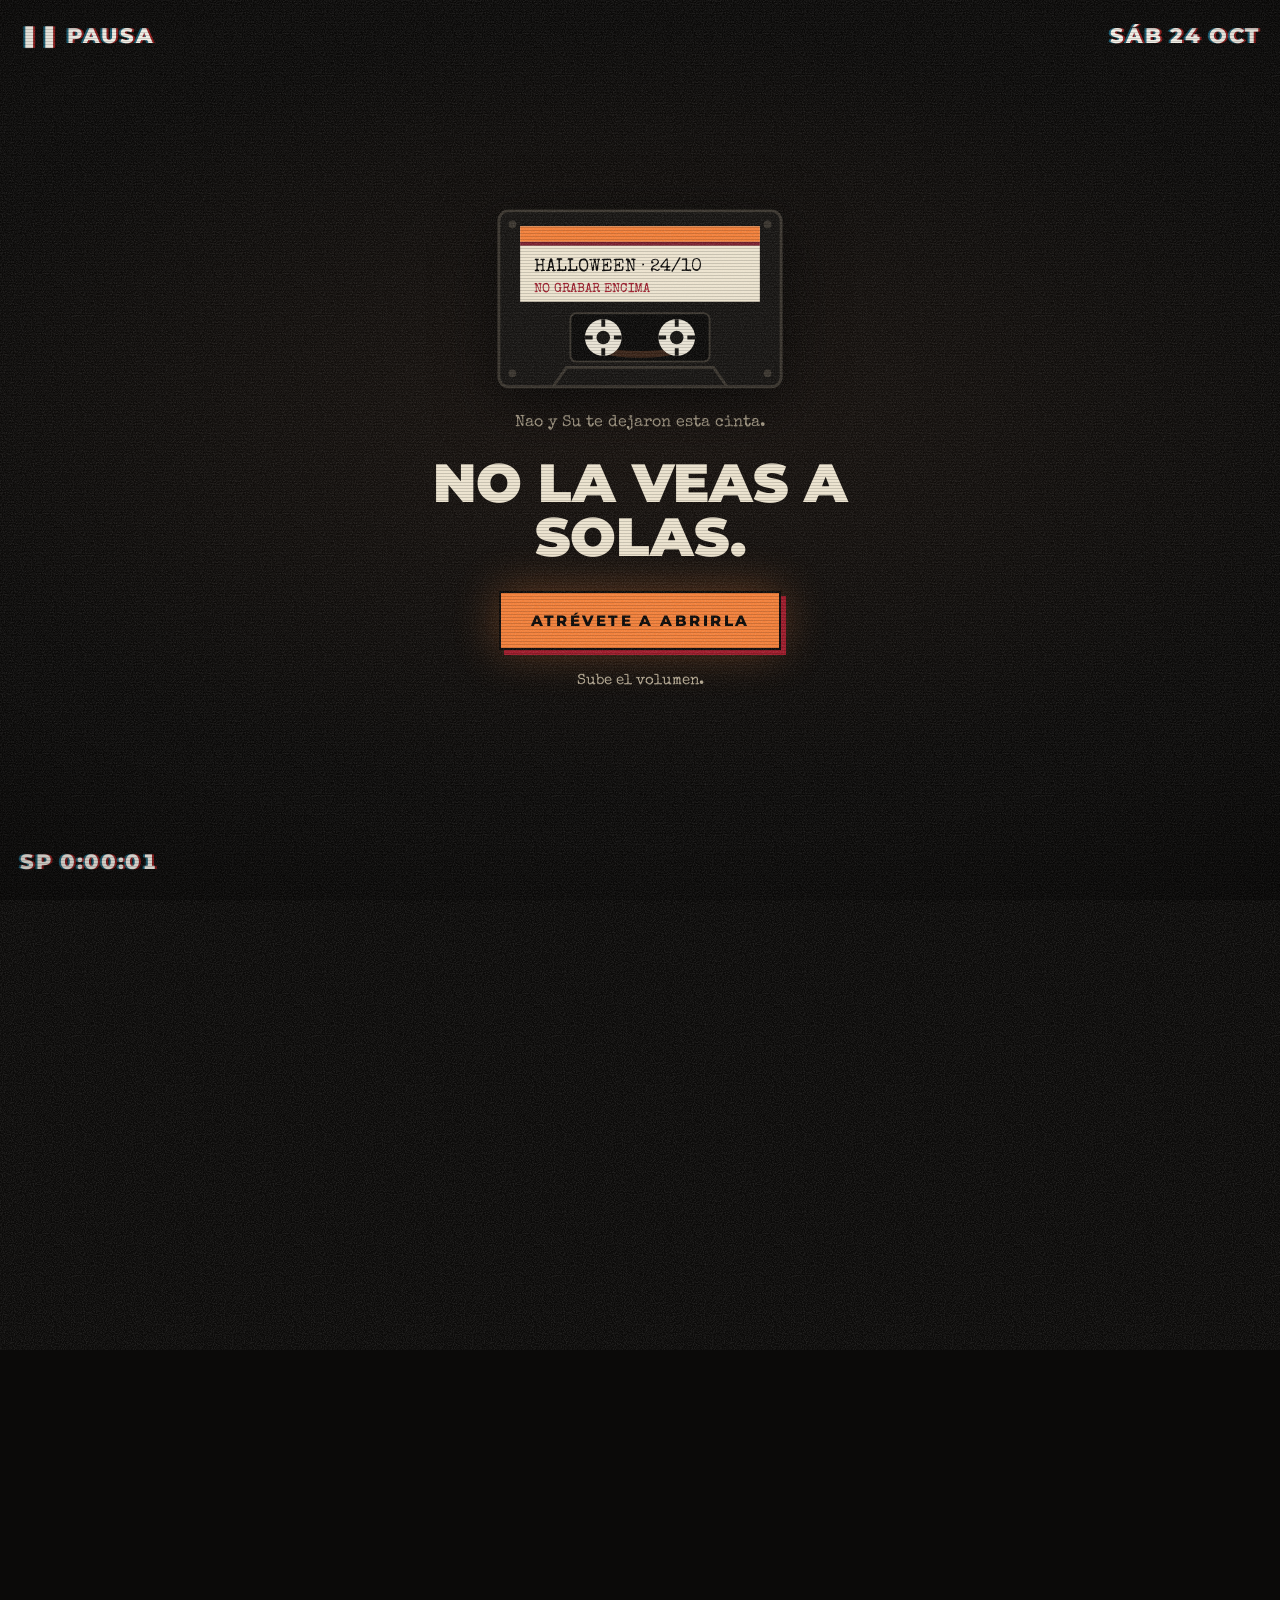
<file: HalloweenNaoSu/index.html>
<!doctype html>
<html lang="es-MX" class="locked">
<meta charset="utf-8">
<meta name="viewport" content="width=device-width, initial-scale=1, viewport-fit=cover">
<meta name="robots" content="noindex, nofollow">
<meta name="theme-color" content="#0b0a09">
<title>Fiesta de Halloween · Nao y Su</title>
<meta name="description" content="Sábado 24 de octubre, 7:30 p.m. Disfraz obligatorio.">
<meta property="og:title" content="Fiesta de Halloween · Nao y Su">
<meta property="og:description" content="Sábado 24 de octubre, 7:30 p.m. Disfraz obligatorio.">
<meta property="og:type" content="website">
<meta property="og:locale" content="es_MX">
<meta property="og:url" content="https://fer-deantc.github.io/Invitaciones/HalloweenNaoSu/">
<meta property="og:image" content="https://fer-deantc.github.io/Invitaciones/HalloweenNaoSu/preview.jpg">
<meta property="og:image:width" content="1200">
<meta property="og:image:height" content="630">
<meta property="og:image:alt" content="Fiesta de Halloween, 24 de octubre, 7:30 p.m. Un payaso, un zombi y un esqueleto asoman desde abajo.">
<meta name="twitter:card" content="summary_large_image">
<link rel="preconnect" href="https://fonts.googleapis.com">
<link rel="preconnect" href="https://fonts.gstatic.com" crossorigin>
<link rel="stylesheet" href="https://fonts.googleapis.com/css2?family=Creepster&family=Montserrat:wght@500;600;800;900&family=Special+Elite&display=swap">
<style>
:root{
  color-scheme: dark;
  --ink:#0b0a09;
  --ink2:#131110;
  --paper:#ece3cf;
  --muted:#bdb19a;
  --pumpkin:#f2803a;
  --pumpkin-d:#c4561f;
  --zombie:#7c8a4e;
  --wine:#7a1f2e;
  --blood:#9e1b2b;
  --mustard:#c9a227;
  --slate:#5f6f86;
  --title:"Creepster","Chiller",fantasy;
  --sans:"Montserrat","Helvetica Neue",Arial,sans-serif;
  --type:"Special Elite","American Typewriter","Courier New",monospace;
}
*,*::before,*::after{box-sizing:border-box}
html,body{margin:0;background:var(--ink);color:var(--paper)}
html.locked,html.locked body{overflow:hidden;height:100%}
html.locked main{visibility:hidden}
[hidden]{display:none!important}
body{font-family:var(--sans);font-size:17px;line-height:1.55;overflow-x:hidden;-webkit-font-smoothing:antialiased}
a{color:inherit}
button,input{font:inherit}
:focus-visible{outline:3px solid var(--mustard);outline-offset:3px}

/* ---------- Grano, scanlines y viñeta ---------- */
.grain{position:fixed;inset:-50%;z-index:30;pointer-events:none;opacity:.13;mix-blend-mode:screen;
  background-image:url("data:image/svg+xml,%3Csvg xmlns='http://www.w3.org/2000/svg' width='240' height='240'%3E%3Cfilter id='n'%3E%3CfeTurbulence type='fractalNoise' baseFrequency='.9' numOctaves='2' stitchTiles='stitch'/%3E%3CfeColorMatrix values='0 0 0 0 1 0 0 0 0 1 0 0 0 0 1 0 0 0 1.6 -.55'/%3E%3C/filter%3E%3Crect width='100%25' height='100%25' filter='url(%23n)'/%3E%3C/svg%3E");
  animation:grain .9s steps(5) infinite}
@keyframes grain{0%{transform:translate(0,0)}20%{transform:translate(-3%,2%)}40%{transform:translate(2%,-3%)}60%{transform:translate(-2%,-1%)}80%{transform:translate(3%,3%)}100%{transform:translate(0,0)}}
.scan{position:fixed;inset:0;z-index:31;pointer-events:none;
  background:
    repeating-linear-gradient(0deg,rgba(0,0,0,.15) 0 1px,transparent 1px 3px),
    radial-gradient(120% 90% at 50% 45%,transparent 55%,rgba(0,0,0,.6) 100%)}
.track{position:fixed;left:0;right:0;top:0;height:70px;z-index:31;pointer-events:none;opacity:0;
  background:linear-gradient(180deg,transparent,rgba(236,227,207,.06) 40%,rgba(236,227,207,.1) 50%,rgba(236,227,207,.06) 60%,transparent);
  animation:track 16s linear infinite}
@keyframes track{0%,82%{transform:translateY(-80px);opacity:0}83%{opacity:1}100%{transform:translateY(105vh);opacity:1}}

/* ---------- Póster ---------- */
main{position:relative;z-index:1}
.hero{position:relative;min-height:100svh;display:flex;flex-direction:column;align-items:center;text-align:center;overflow:hidden;
  padding:clamp(78px,13vh,130px) 16px 0;
  background:radial-gradient(90% 50% at 50% 100%,rgba(122,31,46,.28),transparent 70%)}
.hero-text{display:flex;flex-direction:column;align-items:center;position:relative;z-index:2}
.web{position:absolute;top:0;width:clamp(130px,34vw,330px);height:auto;pointer-events:none;z-index:1;fill:none;stroke:#efe8da;stroke-linecap:round}
.web.l{left:0}
.web.r{right:0;transform:scaleX(-1)}
.strand{position:absolute;top:0;left:12%;width:76%;height:clamp(26px,7vw,70px);pointer-events:none;z-index:1;fill:none;stroke:rgba(239,232,218,.75);stroke-width:1.1}
.spider{position:absolute;top:0;right:clamp(26px,13vw,190px);width:clamp(30px,6vw,48px);z-index:3;cursor:pointer;
  transform:translateY(-70px);-webkit-tap-highlight-color:transparent}
.spider svg{display:block;width:100%;height:auto;overflow:visible}
.spider .thread{stroke:rgba(239,232,218,.75);stroke-width:.9}
.spider .legs{fill:none;stroke:#efe8da;stroke-width:2.4;stroke-linecap:round;stroke-linejoin:round}
.spider .bod{fill:#efe8da}
.spider .mark{fill:var(--wine)}
.unlocked .spider{animation:descend 3.2s cubic-bezier(.3,.6,.25,1) 1.4s forwards}
.spider .bob{animation:bob 3.6s ease-in-out infinite}
.spider.flee{animation:flee 2.6s cubic-bezier(.4,0,.2,1) forwards}
@keyframes descend{from{transform:translateY(-70px)}to{transform:translateY(var(--drop,150px))}}
@keyframes flee{0%{transform:translateY(var(--drop,150px))}25%{transform:translateY(-60px)}60%{transform:translateY(-60px)}100%{transform:translateY(var(--drop,150px))}}
@keyframes bob{0%,100%{transform:translateY(0) rotate(-3deg)}50%{transform:translateY(7px) rotate(3deg)}}

.kicker{margin:0 0 10px;font-family:var(--type);font-size:clamp(.82rem,3.2vw,1rem);letter-spacing:.24em;text-transform:uppercase;color:var(--muted)}
.title{margin:0;font-family:var(--title);font-weight:400;color:var(--pumpkin);line-height:.86;letter-spacing:.02em;
  text-shadow:.035em .035em 0 #3d1407,0 0 .4em rgba(242,128,58,.25)}
.title .t1{display:block;font-size:clamp(2.3rem,10.5vw,5.4rem)}
.title .t2{position:relative;display:inline-block;font-size:clamp(3.6rem,17vw,10.4rem)}
.title .t2 span{display:inline-block}
.title .t2 span.flicker{animation:flickerL 1.1s steps(1) both}
@keyframes flickerL{0%{opacity:1}10%{opacity:.25}18%{opacity:.9}30%{opacity:.35}42%{opacity:1}}
.drop{position:absolute;top:80%;left:var(--x);width:.075em;height:.1em;border-radius:50% 50% 50% 50%/40% 40% 60% 60%;background:var(--pumpkin);opacity:0;pointer-events:none}
.unlocked .drop{animation:drip 7s ease-in infinite;animation-delay:var(--d)}
@keyframes drip{0%,74%{transform:translateY(0) scaleY(.6);opacity:0}76%{opacity:1;transform:translateY(0) scaleY(1.4)}100%{transform:translateY(2.2em) scaleY(1);opacity:0}}
.redline{align-self:stretch;height:2px;margin:clamp(14px,3vw,24px) -16px clamp(18px,4vw,30px);
  background:linear-gradient(90deg,transparent,rgba(158,27,43,.8) 15%,rgba(214,52,40,.95) 50%,rgba(158,27,43,.8) 85%,transparent);
  box-shadow:0 0 14px 3px rgba(158,27,43,.45);animation:jitter 7s steps(1) infinite}
@keyframes jitter{0%,100%{transform:none;opacity:1}61%{transform:translateY(3px) scaleX(1.02);opacity:.6}62%{transform:translateY(-2px);opacity:1}63%{transform:none}}
.musthave{margin:0;font-family:var(--sans);font-weight:600;font-size:clamp(.92rem,3.8vw,1.3rem);letter-spacing:.2em;text-transform:uppercase;color:var(--paper)}
.big-date{margin:8px 0 0;font-family:var(--sans);font-weight:800;font-size:clamp(2.6rem,12.4vw,6.2rem);line-height:1.02;text-transform:uppercase;letter-spacing:.01em;color:var(--paper)}
.time{margin:12px 0 0;font-family:var(--sans);font-weight:500;font-size:clamp(1rem,4vw,1.35rem);letter-spacing:.14em;color:var(--paper)}

.trio{position:relative;z-index:1;margin-top:auto;padding-top:clamp(20px,5vh,50px);width:min(100% + 32px,1000px,calc(100svh * 1.15));margin-inline:-16px}
.trio-box{position:relative;aspect-ratio:1000/600;overflow:hidden}
.fig{position:absolute;bottom:-5%;transform:translateY(110%);will-change:transform}
.fig svg{display:block;width:100%;height:auto;transform-origin:50% 100%}
.fig.c{left:-1%;width:46%;z-index:1}
.fig.z{left:31%;width:41%;z-index:2;bottom:-1%}
.fig.s{left:60.5%;width:40%;z-index:3}
.unlocked .fig{animation:rise 1.7s cubic-bezier(.2,.75,.25,1) forwards}
.unlocked .fig.c{animation-delay:.75s}
.unlocked .fig.z{animation-delay:1s}
.unlocked .fig.s{animation-delay:1.25s}
.unlocked .fig.c svg{animation:lean 6.5s ease-in-out 2.6s infinite alternate}
.unlocked .fig.z svg{animation:sway 4.8s ease-in-out 2.8s infinite alternate}
.unlocked .fig.s svg{animation:loom 7s ease-in-out 3s infinite alternate}
@keyframes rise{to{transform:none}}
@keyframes lean{from{transform:none}to{transform:translateX(1.4%) rotate(1.2deg)}}
@keyframes sway{from{transform:rotate(-1.6deg)}to{transform:rotate(1.6deg)}}
@keyframes loom{from{transform:none}to{transform:translateY(-1.6%)}}
.glint{animation:glint 4.5s ease-in-out infinite}
@keyframes glint{0%,100%{opacity:1}45%{opacity:1}50%{opacity:.15}55%{opacity:1}}
.fog{position:absolute;left:-25%;right:-25%;bottom:0;height:42%;z-index:4;pointer-events:none;
  background:
    radial-gradient(38% 60% at 22% 85%,rgba(146,156,178,.26),transparent 72%),
    radial-gradient(32% 55% at 62% 90%,rgba(146,156,178,.2),transparent 72%),
    radial-gradient(30% 50% at 92% 80%,rgba(146,156,178,.18),transparent 72%);
  animation:fog 24s ease-in-out infinite alternate}
.fog.f2{height:30%;opacity:.8;animation-duration:31s;animation-direction:alternate-reverse}
@keyframes fog{from{transform:translateX(-6%)}to{transform:translateX(6%)}}

/* ---------- Viñetas ---------- */
.panels{display:grid;gap:clamp(44px,8vw,72px);max-width:900px;margin:clamp(60px,10vw,110px) auto 0;padding-inline:16px}
.cue{position:fixed;left:50%;bottom:calc(20px + env(safe-area-inset-bottom,0px));z-index:19;display:inline-flex;align-items:center;gap:10px;min-height:44px;padding:8px 16px;transform:translateX(-50%);
  font-family:var(--type);font-size:.95rem;color:var(--paper);text-decoration:none;white-space:nowrap;background:rgba(11,10,9,.86);border:1px solid rgba(236,227,207,.45);
  opacity:0;pointer-events:none;transition:opacity .6s}
.cue svg{width:16px;height:16px;flex:none;animation:nudge 1.6s ease-in-out infinite}
.unlocked .cue{opacity:1;pointer-events:auto;transition-delay:3.2s}
.unlocked .cue.gone{opacity:0;pointer-events:none;transition-delay:0s}
@keyframes nudge{0%,100%{transform:translateY(-2px)}50%{transform:translateY(4px)}}
.panel{position:relative;padding:clamp(52px,8vw,66px) clamp(20px,5vw,48px) clamp(28px,5vw,46px);
  background:var(--ink2);border:3px solid var(--paper);box-shadow:7px 7px 0 var(--wine);overflow:hidden;isolation:isolate}
.panel::before{content:"";position:absolute;inset:0;z-index:-1;pointer-events:none;opacity:.32;
  background-image:radial-gradient(circle,var(--tone,var(--pumpkin)) 1.3px,transparent 1.9px);background-size:8px 8px;
  -webkit-mask-image:radial-gradient(90% 80% at 100% 100%,#000 0%,transparent 62%);mask-image:radial-gradient(90% 80% at 100% 100%,#000 0%,transparent 62%)}
.panel.t-wine{--tone:var(--blood)}
.panel.t-green{--tone:var(--zombie)}
.panel.t-mustard{--tone:var(--mustard)}
.panel.split{display:grid;grid-template-columns:1fr auto;gap:12px 40px;align-items:end}
.cap{position:absolute;top:-3px;left:-3px;margin:0;padding:8px 14px 7px;font-family:var(--type);font-size:.84rem;letter-spacing:.16em;text-transform:uppercase;
  color:var(--ink);background:var(--mustard);border:3px solid var(--ink);box-shadow:3px 3px 0 var(--ink)}
.value{margin:0;font-family:var(--sans);font-weight:800;font-size:clamp(1.85rem,6.6vw,3.1rem);line-height:1.06;color:var(--paper);text-wrap:balance}
.sub{margin:10px 0 0;font-family:var(--type);font-size:1.06rem;line-height:1.5;color:var(--muted)}
.lede{margin:18px 0 0;max-width:52ch;font-family:var(--type);font-size:1.08rem;line-height:1.6;color:var(--paper)}
.quip{margin:20px 0 0;max-width:46ch;padding-left:14px;border-left:3px solid var(--blood);font-family:var(--type);font-size:1.06rem;line-height:1.5;color:var(--pumpkin)}
.actions{display:flex;flex-wrap:wrap;gap:16px;margin-top:28px}
.btn{display:inline-flex;align-items:center;justify-content:center;gap:10px;min-height:50px;padding:12px 20px;
  font-family:var(--sans);font-weight:800;font-size:.8rem;letter-spacing:.14em;text-transform:uppercase;text-decoration:none;
  color:var(--ink);background:var(--pumpkin);border:2px solid var(--ink);box-shadow:4px 4px 0 var(--paper);cursor:pointer;list-style:none;
  -webkit-tap-highlight-color:transparent;transition:transform .12s,box-shadow .12s,background .2s}
.btn:hover{transform:translate(-1px,-1px);box-shadow:5px 5px 0 var(--paper)}
.btn:active{transform:translate(3px,3px);box-shadow:1px 1px 0 var(--paper)}
.btn.alt{color:var(--paper);background:var(--ink);border-color:var(--paper);box-shadow:4px 4px 0 var(--blood)}
.btn.alt:hover{box-shadow:5px 5px 0 var(--blood)}
.btn.alt:active{box-shadow:1px 1px 0 var(--blood)}
.btn svg{width:18px;height:18px;flex:none}
.btn::-webkit-details-marker{display:none}
.cal{position:relative}
.cal[open] > .btn{background:var(--mustard)}
.cal-menu{position:absolute;z-index:5;top:calc(100% + 12px);left:0;min-width:230px;display:grid;background:var(--ink);border:2px solid var(--paper);box-shadow:5px 5px 0 var(--wine)}
.cal-menu a{display:flex;align-items:center;min-height:50px;padding:0 18px;text-decoration:none;font-family:var(--sans);font-weight:600;font-size:.95rem;color:var(--paper)}
.cal-menu a + a{border-top:1px solid rgba(236,227,207,.18)}
.cal-menu a:hover{background:var(--wine)}
.art{display:block;height:auto}
.art.stone{width:clamp(110px,17vw,170px)}
.art.pumpkins{width:clamp(200px,30vw,300px)}
.carve{animation:candle 3.4s ease-in-out infinite}
@keyframes candle{0%,100%{opacity:1}30%{opacity:.82}34%{opacity:1}60%{opacity:.7}63%{opacity:.95}}
.bats{position:absolute;inset:0;z-index:-1;pointer-events:none;overflow:hidden}
.bat{position:absolute;left:-80px;width:64px;fill:#55607a;opacity:0}
.bat svg{display:block;width:100%;overflow:visible}
.bat use{transform-origin:center;animation:flap .32s ease-in-out infinite alternate}
.seen .bat{animation:fly 11s linear infinite}
.seen .bat:nth-child(2){animation-duration:14s;animation-delay:-5s;width:44px}
.seen .bat:nth-child(3){animation-duration:9s;animation-delay:-2s;width:34px}
@keyframes flap{from{transform:scaleY(1)}to{transform:scaleY(.5)}}
@keyframes fly{0%{transform:translate(0,40px);opacity:0}5%{opacity:1}30%{transform:translate(35vw,-10px)}60%{transform:translate(70vw,50px)}95%{opacity:1}100%{transform:translate(min(110vw,1000px),0);opacity:0}}
.ghost{position:absolute;top:clamp(30px,6vw,40px);right:-20px;width:clamp(96px,20vw,150px);transform:translateX(110%) rotate(8deg);transition:transform 1.4s cubic-bezier(.2,.8,.2,1) .3s}
.seen .ghost{transform:translateX(18%) rotate(-6deg)}
.ghost svg{display:block;width:100%;height:auto;animation:hover 4s ease-in-out infinite alternate}
@keyframes hover{from{transform:translateY(0)}to{transform:translateY(-10px)}}

footer{position:relative;text-align:center;padding:clamp(80px,14vw,130px) 16px calc(110px + env(safe-area-inset-bottom,0px))}
.sign{margin:0;font-family:var(--title);font-weight:400;font-size:clamp(3rem,13vw,5.4rem);line-height:1;color:var(--pumpkin);text-shadow:.04em .04em 0 #3d1407}
.sign-date{margin:14px 0 0;font-family:var(--type);letter-spacing:.2em;color:var(--muted)}
.sign-line{margin:22px 0 0;font-family:var(--type);font-size:1.08rem;color:var(--paper)}

/* ---------- Puerta (cinta VHS) ---------- */
#gate{position:fixed;inset:0;z-index:10;display:grid;place-items:center;padding:16px;overflow:hidden;
  background:radial-gradient(80% 60% at 50% 46%,#1a1410 0%,var(--ink) 72%)}
.osd{position:absolute;margin:0;font-family:var(--sans);font-weight:800;font-size:clamp(.95rem,4vw,1.3rem);letter-spacing:.08em;color:#f4f1e8;
  text-shadow:2px 0 0 rgba(255,40,40,.55),-2px 0 0 rgba(40,200,255,.45)}
.osd.tl{top:calc(20px + env(safe-area-inset-top,0px));left:20px;animation:blinkosd 1.2s steps(1) infinite}
.osd.tr{top:calc(20px + env(safe-area-inset-top,0px));right:20px}
.osd.bl{bottom:calc(22px + env(safe-area-inset-bottom,0px));left:20px;font-variant-numeric:tabular-nums}
.playing .osd.tl{animation:none}
@keyframes blinkosd{50%{opacity:0}}
.gate-inner{display:grid;justify-items:center;gap:20px;text-align:center;max-width:520px}
.tape{width:min(290px,72vw);height:auto;filter:drop-shadow(0 16px 30px rgba(0,0,0,.7))}
.tape .reel{transform-box:fill-box;transform-origin:center}
.playing .tape .reel{animation:spin .7s linear infinite}
@keyframes spin{to{transform:rotate(360deg)}}
.gate-eyebrow{margin:0;font-family:var(--type);font-size:1.02rem;color:var(--muted)}
.gate-title{margin:0;font-family:var(--sans);font-weight:900;font-size:clamp(2rem,9.4vw,3.4rem);line-height:1;text-transform:uppercase;color:var(--paper);animation:flick 6s steps(1) infinite}
@keyframes flick{0%,100%{opacity:1}52%{opacity:1}53%{opacity:.4}54%{opacity:1}57%{opacity:.6}58%{opacity:1}}
.dare{min-height:58px;margin-top:6px;padding:16px 30px;font-family:var(--sans);font-weight:800;font-size:.95rem;letter-spacing:.16em;text-transform:uppercase;
  color:var(--ink);background:var(--pumpkin);border:2px solid var(--ink);box-shadow:5px 5px 0 var(--blood),0 0 44px rgba(242,128,58,.35);cursor:pointer;
  -webkit-tap-highlight-color:transparent;animation:pulse 2.4s ease-in-out infinite}
.dare:active{transform:translate(3px,3px);box-shadow:2px 2px 0 var(--blood)}
.dare:disabled{cursor:default}
@keyframes pulse{0%,100%{box-shadow:5px 5px 0 var(--blood),0 0 24px rgba(242,128,58,.25)}50%{box-shadow:5px 5px 0 var(--blood),0 0 56px rgba(242,128,58,.55)}}
.gate-note{margin:0;font-family:var(--type);font-size:.92rem;color:var(--muted)}
#gate.glitch{animation:shake .09s linear infinite;filter:contrast(1.35) saturate(1.5)}
#gate.glitch .gate-inner{animation:slice .36s steps(1) infinite}
#gate.glitch::after{content:"";position:absolute;left:0;right:0;height:22%;top:30%;pointer-events:none;mix-blend-mode:screen;
  background:repeating-linear-gradient(0deg,rgba(255,255,255,.25) 0 2px,transparent 2px 5px);animation:roll .4s linear infinite}
@keyframes shake{0%{transform:translate(0,0)}25%{transform:translate(-5px,2px)}50%{transform:translate(4px,-2px)}75%{transform:translate(-2px,-3px)}100%{transform:translate(3px,1px)}}
@keyframes slice{0%{clip-path:inset(0 0 0 0);transform:none}20%{clip-path:inset(12% 0 58% 0);transform:translateX(-14px)}40%{clip-path:inset(48% 0 22% 0);transform:translateX(10px)}60%{clip-path:inset(28% 0 40% 0);transform:translateX(-6px)}80%{clip-path:inset(70% 0 4% 0);transform:translateX(16px)}}
@keyframes roll{from{transform:translateY(-120%)}to{transform:translateY(420%)}}
#flash{position:fixed;inset:0;z-index:13;pointer-events:none;opacity:0;background:#fff7ea}
#bleed{position:fixed;left:0;top:0;width:100%;height:100lvh;z-index:12;pointer-events:none;transform:translateY(-135%)}
#bleed .sheet{position:absolute;inset:0;background:linear-gradient(180deg,#4a0d16 0%,#7a1424 45%,#9e1b2b 100%)}
#bleed svg{position:absolute;left:0;top:calc(100% - 1px);width:100%;overflow:visible}

.sound{position:fixed;right:16px;bottom:calc(16px + env(safe-area-inset-bottom,0px));z-index:20;display:grid;place-items:center;width:52px;height:52px;
  color:var(--paper);background:var(--ink);border:2px solid var(--paper);box-shadow:3px 3px 0 var(--blood);cursor:pointer;-webkit-tap-highlight-color:transparent}
.sound svg{width:22px;height:22px}
.sound[aria-pressed="false"] .on{display:none}
.sound[aria-pressed="true"] .off{display:none}

@media (min-width:1000px) and (min-aspect-ratio:4/3){
  .hero{display:grid;grid-template-columns:minmax(0,1fr) minmax(0,1.15fr);column-gap:2vw;align-items:center;padding:0 3vw}
  .hero-text{grid-area:1/1;padding-block:14vh 10vh}
  .trio{grid-area:1/2;align-self:end;width:100%;margin:0;padding-top:0}
  .title .t1{font-size:min(5.2vw,5.4rem)}
  .title .t2{font-size:min(9.2vw,10.4rem)}
  .big-date{font-size:min(6.2vw,6.2rem)}
  .redline{margin-inline:-3vw}
}
@media (max-width:679px){
  .panel.split{grid-template-columns:1fr}
  .panel.split .art{justify-self:end;margin-top:6px}
  .art.stone{width:104px}
  .art.pumpkins{width:min(240px,74%)}
  .ghost{top:12px;width:84px}
  .rsvp .sub{padding-right:58px}
  .cue{bottom:calc(84px + env(safe-area-inset-bottom,0px))}
  .actions > .btn,.actions > .cal{flex:1 1 100%}
  .cal > .btn{width:100%}
  .btn{letter-spacing:.06em;padding-inline:14px}
  .cal-menu{right:0}
  .trio{width:min(150vw,900px);margin-inline:0;padding-top:28px}
  .fig.c{left:3%}
  .fig.z{left:32%}
  .fig.s{left:57%}
}
@media (prefers-reduced-motion:reduce){
  *,*::before,*::after{animation-duration:.01ms!important;animation-iteration-count:1!important;animation-delay:0s!important;transition-duration:.01ms!important;transition-delay:0s!important}
  .grain,.track,.drop,.bats{display:none}
  .fig,.unlocked .fig{transform:none}
  .spider{transform:translateY(var(--drop,150px))}
}

/* ---------- Imagen para compartir (index.html?og) ---------- */
html.og,html.og body{width:1200px;height:630px;overflow:hidden}
html.og main{visibility:visible}
html.og #gate,html.og .cue,html.og .panels,html.og footer,html.og .sound,html.og .track{display:none}
html.og .grain{opacity:.1;animation:none}
html.og .hero{width:1200px;height:630px;min-height:0;display:block;padding:0}
html.og .hero-text{position:absolute;left:40px;top:70px;width:560px}
html.og .title .t1{font-size:70px}
html.og .title .t2{font-size:132px}
html.og .redline{margin:18px -40px 22px}
html.og .big-date{font-size:72px}
html.og .trio{position:absolute;right:-70px;bottom:0;width:660px;margin:0;padding:0}
html.og .fig,html.og .fig svg{transform:none;animation:none}
html.og .web{width:250px}
html.og .spider{right:46px;transform:translateY(205px);animation:none}
html.og .strand{left:20%;width:60%;height:60px}
</style>

<svg width="0" height="0" style="position:absolute" aria-hidden="true" focusable="false">
  <defs id="defs">
    <path id="batShape" d="M0,-8 L3,-14 L4,-8 C10,-12 20,-12 26,-18 C28,-10 36,-6 50,-8 C42,-2 40,6 42,14 C36,8 28,8 22,14 C18,6 10,6 4,12 L0,18 L-4,12 C-10,6 -18,6 -22,14 C-28,8 -36,8 -42,14 C-40,6 -42,-2 -50,-8 C-36,-6 -28,-10 -26,-18 C-20,-12 -10,-12 -4,-8 L-3,-14 Z"/>
    <symbol id="pumpkin" viewBox="0 0 220 180">
      <g stroke="#0b0a09" stroke-width="4.5" stroke-linejoin="round" stroke-linecap="round">
        <path fill="#e46f2b" d="M110,40 C44,32 8,78 12,116 C16,154 60,172 110,170 C160,172 204,154 208,116 C212,78 176,32 110,40 Z"/>
        <path fill="url(#st2)" stroke="none" d="M160,46 C190,60 210,86 208,116 C204,154 160,172 110,170 C160,150 176,100 160,46 Z"/>
        <path fill="url(#st1)" stroke="none" d="M40,70 C20,95 18,130 40,152 C60,165 80,168 110,170 C70,150 52,110 66,48 Z"/>
        <path fill="none" stroke-width="3.5" d="M110,42 C84,72 84,140 110,168 M110,42 C136,72 136,140 110,168 M66,44 C40,80 44,140 72,162 M154,44 C180,80 176,140 148,162"/>
        <path fill="#4a5a2e" d="M102,44 C98,26 104,12 120,6 L126,16 C116,20 114,30 118,44 Z"/>
        <g class="carve" fill="#ffc24a" stroke-width="3.5">
          <path d="M64,88 L90,88 L78,64 Z"/>
          <path d="M130,88 L156,88 L142,64 Z"/>
          <path d="M104,106 L116,106 L110,95 Z"/>
          <path d="M52,118 C80,142 140,142 168,118 L160,138 L147,131 L138,148 L124,139 L111,154 L99,139 L85,148 L77,131 L64,138 Z"/>
        </g>
      </g>
    </symbol>
  </defs>
</svg>

<div class="grain" aria-hidden="true"></div>
<div class="scan" aria-hidden="true"></div>
<div class="track" aria-hidden="true"></div>

<main id="invite" inert>
  <header class="hero">
    <svg class="web l" id="webL" viewBox="0 0 300 300" aria-hidden="true"></svg>
    <svg class="web r" id="webR" viewBox="0 0 300 300" aria-hidden="true"></svg>
    <svg class="strand" viewBox="0 0 100 20" preserveAspectRatio="none" aria-hidden="true"><path d="M0,1 Q50,26 100,1" vector-effect="non-scaling-stroke"/></svg>
    <div class="spider" id="spider" aria-hidden="true">
      <svg viewBox="-30 -30 60 64">
        <line class="thread" x1="0" y1="-900" x2="0" y2="-6"/>
        <g class="bob">
          <g class="legs">
            <polyline points="-4,-6 -14,-16 -24,-6"/><polyline points="-5,-2 -19,-7 -28,6"/><polyline points="-5,2 -17,8 -24,22"/><polyline points="-4,5 -12,14 -15,28"/>
            <polyline points="4,-6 14,-16 24,-6"/><polyline points="5,-2 19,-7 28,6"/><polyline points="5,2 17,8 24,22"/><polyline points="4,5 12,14 15,28"/>
          </g>
          <ellipse class="bod" cx="0" cy="-4" rx="6" ry="6"/>
          <ellipse class="bod" cx="0" cy="12" rx="9" ry="12"/>
          <path class="mark" d="M0,6 L-3,11 L0,16 L3,11 Z"/>
        </g>
      </svg>
    </div>

    <div class="hero-text">
      <p class="kicker"><span data-f="anfitrionas">Nao y Su</span> presentan</p>
      <h1 class="title" aria-label="Fiesta de Halloween">
        <span class="t1" aria-hidden="true">Fiesta de</span>
        <span class="t2" id="t2" aria-hidden="true"><span>H</span><span>a</span><span>l</span><span>l</span><span>o</span><span>w</span><span>e</span><span>e</span><span>n</span><i class="drop" style="--x:5%;--d:.4s"></i><i class="drop" style="--x:39%;--d:2.8s"></i><i class="drop" style="--x:62%;--d:4.6s"></i><i class="drop" style="--x:93%;--d:1.7s"></i></span>
      </h1>
      <span class="redline" aria-hidden="true"></span>
      <p class="musthave">Disfraz obligatorio</p>
      <p class="big-date" data-f="fechaPoster">Octubre 24</p>
      <p class="time" data-f="horaPoster">7:30 P.M.</p>
    </div>

    <div class="trio" role="img" aria-label="Ilustración: un payaso siniestro, un zombi y un esqueleto encapuchado asoman desde abajo.">
      <div class="trio-box">
        <!-- Zombi -->
        <div class="fig z"><svg viewBox="0 0 400 560" aria-hidden="true">
          <g stroke="#0b0a09" stroke-width="5" stroke-linejoin="round" stroke-linecap="round">
            <path fill="#6e1d2a" d="M16,560 C24,468 80,410 160,392 L200,420 L246,388 C322,404 378,462 390,560 Z"/>
            <path fill="url(#st3)" stroke="none" d="M300,410 C352,440 382,492 390,560 L322,560 C332,500 322,450 300,410 Z"/>
            <path fill="url(#st1)" stroke="none" d="M30,520 C40,470 80,430 130,405 C100,440 90,500 96,560 L22,560 Z"/>
            <path fill="none" stroke-width="3.5" d="M110,430 C120,470 118,510 122,556 M270,420 C262,460 270,500 262,556 M200,430 L204,556"/>
            <path fill="#7c8a4e" d="M86,470 L108,454 L116,480 L136,470 L128,502 L98,506 Z"/>
            <path fill="#7c8a4e" d="M282,480 L302,468 L298,494 L314,506 L288,516 Z"/>
            <circle cx="112" cy="488" r="4" fill="#7a1f2e" stroke="none"/>
            <path fill="#6f7c44" d="M168,330 L172,402 L200,420 L238,396 L240,322 Z"/>
            <path fill="url(#st3)" stroke="none" d="M172,356 L200,378 L238,356 L238,396 L200,420 L172,402 Z"/>
            <path fill="none" stroke-width="3" d="M188,345 L192,395 M222,340 L218,392"/>
            <path fill="none" stroke-width="4" d="M160,392 L170,410 L178,398 L188,418 L200,420 L212,410 L222,422 L232,402 L246,388"/>
            <path fill="#7c8a4e" d="M122,190 C100,180 92,205 100,222 C106,236 118,236 122,228 Z"/>
            <path fill="#7c8a4e" d="M118,170 C112,108 160,70 212,70 C268,72 304,114 302,170 C300,206 292,236 284,256 C276,292 258,326 226,340 C196,352 160,342 146,318 C126,290 118,250 118,210 Z"/>
            <path fill="url(#st2)" stroke="none" d="M262,84 C292,108 304,140 302,170 C300,206 292,236 284,256 C276,292 258,326 226,340 C248,300 262,260 266,215 C270,170 272,120 262,84 Z"/>
            <path fill="url(#st3)" stroke="none" d="M150,312 C170,336 205,346 230,338 C200,354 160,346 146,318 Z"/>
            <path fill="#0b0a09" d="M108,178 C96,118 124,70 176,54 C222,40 274,50 300,82 C318,104 322,132 316,160 L304,134 L300,168 L286,124 L276,158 L262,110 L250,146 L238,104 L222,138 L210,98 L196,136 L182,100 L170,142 L156,108 L148,154 L134,124 L128,182 Z"/>
            <path fill="none" stroke-width="3.5" d="M176,120 C172,150 168,170 172,196 M232,116 C238,140 236,160 242,180 M150,140 C140,165 142,190 138,212"/>
            <ellipse cx="252" cy="206" rx="36" ry="28" fill="url(#st2)" stroke="none"/>
            <path fill="none" stroke-width="6" d="M140,188 C160,176 190,178 206,190 M220,186 C240,172 270,174 288,184"/>
            <circle cx="172" cy="208" r="22" fill="#e6dfc6"/>
            <path fill="none" stroke="#9e1b2b" stroke-width="2" d="M152,204 l8,2 M156,218 l8,-3 M191,214 l-7,-2 M186,196 l-6,5"/>
            <circle cx="176" cy="210" r="6" fill="#0b0a09" stroke="none"/>
            <path fill="none" stroke-width="3" d="M150,230 C162,242 184,242 196,230"/>
            <ellipse cx="252" cy="204" rx="24" ry="17" fill="#1f2414"/>
            <circle cx="248" cy="206" r="4.5" fill="#d9d2b6" stroke="none"/>
            <path fill="#1f2414" stroke-width="3" d="M206,222 L195,256 L216,258 Z"/>
            <path fill="#c4582c" stroke-width="3" d="M138,158 C146,148 166,150 168,162 C160,172 146,172 138,158 Z"/>
            <path fill="#c4582c" stroke-width="3" d="M262,250 C272,242 288,248 286,262 C276,270 262,266 262,250 Z"/>
            <circle cx="152" cy="161" r="3" fill="#7a1f2e" stroke="none"/>
            <circle cx="274" cy="256" r="3.5" fill="#7a1f2e" stroke="none"/>
            <path fill="none" stroke-width="2.5" d="M132,240 L170,254 M140,236 l-3,9 M150,240 l-3,9 M160,244 l-3,9"/>
            <path fill="#1a0c0c" d="M164,272 C186,262 236,260 262,270 C266,298 246,330 210,332 C178,330 162,302 164,272 Z"/>
            <path fill="#d6c98f" stroke-width="2.5" d="M172,272 L176,290 L186,288 L184,268 Z M188,268 L190,292 L202,292 L200,266 Z M204,266 L206,288 L216,290 L216,265 Z M220,265 L222,294 L234,292 L232,266 Z M236,266 L238,286 L250,284 L250,268 Z"/>
            <path fill="#d6c98f" stroke-width="2.5" d="M184,322 L186,306 L196,306 L196,326 Z M200,327 L200,310 L212,310 L212,328 Z M218,326 L220,312 L230,312 L228,322 Z"/>
          </g>
        </svg></div>
        <!-- Esqueleto encapuchado -->
        <div class="fig s"><svg viewBox="0 0 420 600" aria-hidden="true">
          <g stroke="#0b0a09" stroke-width="5" stroke-linejoin="round" stroke-linecap="round">
            <path fill="#5f6f86" d="M214,16 C130,30 76,110 66,215 C58,300 64,380 44,470 C34,520 22,560 10,600 L410,600 C398,560 388,520 378,470 C358,380 366,300 358,215 C348,110 296,30 214,16 Z"/>
            <path fill="url(#st2)" stroke="none" d="M100,90 C76,130 68,175 66,215 C58,300 64,380 44,470 C34,520 22,560 10,600 L72,600 C82,520 100,430 98,340 C96,250 92,160 100,90 Z"/>
            <path fill="url(#st3)" stroke="none" d="M330,90 C350,130 356,175 358,215 C366,300 358,380 378,470 C388,520 398,560 410,600 L348,600 C338,520 322,430 324,340 C326,250 334,160 330,90 Z"/>
            <path fill="none" stroke-width="3.5" d="M214,18 C200,40 190,58 180,76 M122,300 C128,380 120,460 106,560 M308,300 C302,380 310,460 328,560 M60,470 C90,480 110,500 120,540 M372,470 C342,485 324,505 318,545"/>
            <path fill="#0d0f14" d="M150,430 C170,466 192,526 214,600 C236,526 258,466 278,430 C260,448 236,456 214,456 C192,456 168,448 150,430 Z"/>
            <path fill="#0d0f14" d="M214,84 C146,90 112,160 112,240 C112,304 132,364 162,402 C184,428 244,428 266,402 C296,364 316,304 316,240 C316,160 282,90 214,84 Z"/>
            <path fill="#e7e0cb" d="M152,206 C150,146 182,118 214,118 C248,118 276,148 276,206 C276,238 268,258 258,272 L254,304 L174,304 L170,272 C160,258 152,238 152,206 Z"/>
            <path fill="url(#st2)" stroke="none" d="M244,124 C268,140 276,170 276,206 C276,238 268,258 258,272 L254,304 L236,304 C248,270 256,230 254,190 C252,160 250,140 244,124 Z"/>
            <path fill="url(#st3)" stroke="none" d="M168,248 C174,262 186,268 198,262 L194,280 C182,280 170,270 168,248 Z M260,248 C254,262 242,268 230,262 L234,280 C246,280 258,270 260,248 Z"/>
            <path fill="none" stroke-width="2.5" d="M214,120 L218,140 L210,152 L216,168"/>
            <path fill="#0b0a09" d="M164,194 L206,213 C204,236 186,247 172,239 C159,229 158,210 164,194 Z"/>
            <path fill="#0b0a09" d="M264,194 L222,213 C224,236 242,247 256,239 C269,229 270,210 264,194 Z"/>
            <circle class="glint" cx="186" cy="224" r="4.5" fill="#f4efe0" stroke="none"/>
            <circle class="glint" cx="242" cy="224" r="4.5" fill="#f4efe0" stroke="none"/>
            <path fill="#0b0a09" stroke-width="2" d="M214,244 L203,268 C207,272 211,270 214,265 C217,270 221,272 225,268 Z"/>
            <path fill="#d9cb8a" d="M166,276 C192,292 236,292 262,276 L256,316 C236,328 192,328 172,316 Z"/>
            <path fill="none" stroke-width="2.5" d="M168,297 C192,307 236,307 260,297 M182,282 L184,321 M196,286 L197,325 M210,288 L210,327 M224,288 L223,327 M238,285 L236,325 M250,281 L248,320"/>
          </g>
        </svg></div>
        <!-- Payaso -->
        <div class="fig c"><svg viewBox="0 0 460 600" aria-hidden="true">
          <g stroke="#0b0a09" stroke-width="5" stroke-linejoin="round" stroke-linecap="round">
            <path fill="#7a1f2e" d="M40,600 C50,520 110,470 230,465 C350,470 410,520 420,600 Z"/>
            <path fill="#c9a227" d="M232,470 L252,600 L302,600 L274,468 Z"/>
            <path fill="url(#st3)" stroke="none" d="M330,480 C390,505 415,545 420,600 L340,600 Z"/>
            <path fill="#7a1f2e" d="M150,175 C120,150 70,150 55,185 C25,185 10,215 30,240 C5,255 8,295 38,302 C22,330 48,362 82,350 C98,370 130,362 140,340 L152,260 Z"/>
            <path fill="url(#st3)" stroke="none" d="M38,302 C22,330 48,362 82,350 C98,370 130,362 140,340 L146,300 C120,320 80,320 38,302 Z"/>
            <path fill="none" stroke-width="3" d="M50,220 C65,215 75,225 72,238 M40,270 C58,262 72,272 66,288 M85,190 C100,185 112,196 106,210"/>
            <path fill="#7a1f2e" d="M330,165 C355,140 400,145 410,180 C440,185 452,220 432,240 C455,258 448,295 418,300 C430,330 402,358 372,345 C360,365 335,360 328,338 L325,250 Z"/>
            <path fill="url(#st3)" stroke="none" d="M432,240 C455,258 448,295 418,300 C430,330 402,358 372,345 C360,365 335,360 328,338 L330,300 C370,310 410,290 432,240 Z"/>
            <path fill="none" stroke-width="3" d="M395,195 C380,192 372,204 378,216 M415,255 C398,252 390,265 398,278 M380,310 C368,306 360,318 366,330"/>
            <path fill="#ebe5d6" d="M142,160 C140,88 196,48 248,50 C306,53 344,98 346,165 C348,232 336,300 302,350 C276,388 220,394 186,366 C152,336 143,262 142,160 Z"/>
            <path fill="url(#st2)" stroke="none" d="M300,62 C332,90 346,128 346,165 C348,232 336,300 302,350 C276,388 220,394 186,366 C230,372 280,340 300,290 C318,240 322,150 300,62 Z"/>
            <path fill="url(#st1)" stroke="none" d="M150,140 C160,90 200,60 240,56 C200,80 176,120 172,170 Z"/>
            <path fill="none" stroke-width="3" d="M200,96 C225,88 255,88 280,96 M196,112 C222,104 258,104 286,112"/>
            <path fill="#0b0a09" d="M208,128 L232,180 L208,234 L184,180 Z"/>
            <path fill="#0b0a09" d="M288,122 L310,174 L288,226 L266,174 Z"/>
            <ellipse cx="208" cy="180" rx="13" ry="8" fill="#f1ebdc" stroke-width="2"/>
            <circle cx="211" cy="181" r="3.6" fill="#7a1f2e" stroke="none"/>
            <ellipse cx="288" cy="174" rx="12" ry="8" fill="#f1ebdc" stroke-width="2"/>
            <circle cx="285" cy="175" r="3.6" fill="#7a1f2e" stroke="none"/>
            <path fill="none" stroke-width="4" d="M168,140 C188,120 215,116 238,132 M260,128 C285,110 312,112 326,132"/>
            <path fill="none" stroke-width="3" d="M160,262 C155,274 159,286 166,292 M332,250 C338,262 336,274 330,282"/>
            <path fill="#b3263a" d="M166,268 C205,306 285,306 326,256 C322,306 292,350 248,354 C202,354 172,316 166,268 Z"/>
            <path fill="#170a0c" d="M182,276 C214,300 278,302 310,268 C302,304 280,334 248,337 C210,337 188,308 182,276 Z"/>
            <path fill="#efe8d4" stroke-width="2.5" d="M190,283 L199,306 L206,292 Z M206,292 L214,314 L221,297 Z M221,297 L229,320 L237,299 Z M237,299 L245,321 L253,299 Z M253,299 L261,320 L268,297 Z M268,297 L276,316 L284,291 Z M284,291 L291,308 L298,282 Z"/>
            <path fill="#efe8d4" stroke-width="2.5" d="M205,323 L212,306 L221,331 Z M221,331 L230,312 L240,336 Z M240,336 L249,316 L258,335 Z M258,335 L267,314 L275,328 Z M275,328 L283,308 L290,316 Z"/>
            <circle cx="252" cy="236" r="22" fill="#b3263a"/>
            <path fill="none" stroke="#f1ebdc" stroke-width="4" d="M243,227 C247,222 254,221 258,224"/>
            <path fill="#c9a227" d="M14,470 C2,430 44,402 84,414 C92,378 146,366 172,388 C192,360 238,356 262,380 C286,356 336,360 348,392 C390,372 436,398 428,444 C458,462 452,505 420,510 C400,535 360,530 345,512 C320,540 270,540 250,515 C225,542 175,540 160,512 C140,535 95,535 82,510 C45,525 10,505 14,470 Z"/>
            <path fill="url(#st2)" stroke="none" d="M262,382 C286,358 336,362 348,394 C390,374 434,398 426,444 C456,462 450,503 420,508 C400,533 360,528 345,510 C320,538 270,538 252,514 C272,480 298,440 262,382 Z"/>
            <path fill="none" stroke="#7d6410" stroke-width="3.5" d="M84,414 C100,440 110,470 112,500 M172,388 C178,420 182,460 180,505 M262,380 C258,420 254,470 252,512 M348,392 C340,420 335,460 340,505 M428,444 C410,460 400,480 398,505"/>
            <path fill="none" stroke="#0b0a09" stroke-width="27" d="M96,522 L66,470 L50,432 M116,514 L110,452 L106,410 M136,518 L150,458 L160,420 M154,532 L188,492 L210,468 M78,548 L36,526"/>
            <path fill="#d6d2c6" d="M40,600 C38,566 56,532 92,516 C122,506 150,514 166,534 C178,552 176,580 172,600 Z"/>
            <path fill="none" stroke="#d6d2c6" stroke-width="17" d="M96,522 L66,470 L50,432 M116,514 L110,452 L106,410 M136,518 L150,458 L160,420 M154,532 L188,492 L210,468 M78,548 L36,526"/>
            <path fill="url(#st2)" stroke="none" d="M42,600 C42,580 52,560 72,548 C100,570 140,575 172,588 L172,600 Z"/>
            <path fill="none" stroke-width="3" d="M58,458 l11,-4 M106,440 l10,0 M150,446 l10,3 M188,486 l7,8 M54,534 l4,10"/>
            <g fill="#0b0a09" stroke="none">
              <ellipse cx="48" cy="428" rx="7" ry="11" transform="rotate(-28 48 428)"/>
              <ellipse cx="105" cy="405" rx="7" ry="11" transform="rotate(-4 105 405)"/>
              <ellipse cx="162" cy="414" rx="7" ry="11" transform="rotate(16 162 414)"/>
              <ellipse cx="214" cy="463" rx="7" ry="11" transform="rotate(42 214 463)"/>
              <ellipse cx="31" cy="523" rx="7" ry="10" transform="rotate(-64 31 523)"/>
            </g>
          </g>
        </svg></div>
        <div class="fog" aria-hidden="true"></div>
        <div class="fog f2" aria-hidden="true"></div>
      </div>
    </div>
    <a class="cue" id="cue" href="#la-noche">Sigue bajando, si te atreves
      <svg viewBox="0 0 24 24" fill="none" stroke="currentColor" stroke-width="2.4" stroke-linecap="round" stroke-linejoin="round" aria-hidden="true"><path d="M6 9l6 6 6-6"/></svg></a>
  </header>

  <div class="panels">
    <section class="panel split t-wine reveal" id="la-noche" aria-labelledby="l-noche">
      <div>
        <p class="cap" id="l-noche">La noche</p>
        <p class="value" data-f="fechaLarga">Sábado 24 de octubre de 2026</p>
        <p class="sub"><span data-f="hora">7:30 p.m.</span> · Anfitrionas: <span data-f="anfitrionas">Nao y Su</span></p>
        <p class="lede">Una noche al año, la casa de <span data-f="casa">Su</span> deja de ser un lugar seguro. Habrá música, tragos y gente que no es lo que parece.</p>
        <p class="quip">Llega puntual: en las películas, los que llegan tarde son los primeros en desaparecer.</p>
        <div class="actions">
          <details class="cal">
            <summary class="btn">
              <svg viewBox="0 0 24 24" fill="none" stroke="currentColor" stroke-width="2.2" stroke-linecap="round" stroke-linejoin="round" aria-hidden="true"><rect x="3" y="5" width="18" height="16"/><path d="M3 10h18M8 3v4M16 3v4M12 13v5M9.5 15.5h5"/></svg>
              Agregar al calendario</summary>
            <div class="cal-menu">
              <a id="calGoogle" href="#" target="_blank" rel="noopener">Google Calendar</a>
              <a id="calApple" href="#" download="fiesta-halloween-nao-y-su.ics">Apple / iPhone (.ics)</a>
              <a id="calOutlook" href="#" target="_blank" rel="noopener">Outlook</a>
            </div>
          </details>
        </div>
      </div>
      <svg class="art stone" viewBox="0 0 200 250" aria-hidden="true">
        <g stroke="#0b0a09" stroke-width="5" stroke-linejoin="round" stroke-linecap="round">
          <path fill="#1d1a14" d="M4,244 C20,222 60,214 100,214 C140,214 180,222 196,244 Z"/>
          <path fill="#5f6f86" d="M32,232 L32,92 C32,42 62,16 100,16 C138,16 168,42 168,92 L168,232 Z"/>
          <path fill="url(#st2)" stroke="none" d="M138,26 C158,40 168,62 168,92 L168,232 L138,232 C146,170 148,90 138,26 Z"/>
          <path fill="url(#st1)" stroke="none" d="M32,180 L32,232 L138,232 C110,220 70,205 32,180 Z"/>
          <path fill="none" stroke-width="3" d="M70,26 L78,42 L72,52 M150,150 L140,168 L148,184 M46,190 L58,202 L54,214"/>
          <text x="100" y="86" text-anchor="middle" font-family="Special Elite, Courier New, monospace" font-size="26" fill="#27303d" stroke="none">R.I.P.</text>
          <text x="100" y="134" text-anchor="middle" font-family="Montserrat, Arial, sans-serif" font-weight="800" font-size="23" fill="#27303d" stroke="none" data-f="lapida">24·10·26</text>
          <text x="100" y="168" text-anchor="middle" font-family="Montserrat, Arial, sans-serif" font-weight="800" font-size="22" fill="#27303d" stroke="none" data-f="lapidaHora">19:30</text>
          <path fill="#3e4a2a" d="M20,236 l6,-18 l4,16 l5,-22 l4,24 l6,-14 l2,14 Z M150,236 l5,-16 l4,14 l6,-20 l3,22 l6,-12 l2,12 Z"/>
        </g>
      </svg>
    </section>

    <section class="panel t-green reveal" aria-labelledby="l-dress">
      <p class="cap" id="l-dress">Dress code</p>
      <p class="value">Disfraz obligatorio</p>
      <p class="sub">Se revisa en la puerta. Sin excepciones.</p>
      <p class="quip">Quien llegue sin disfraz será el sacrificio de la noche.</p>
    </section>

    <section class="panel t-wine reveal" aria-labelledby="l-bebida">
      <p class="cap" id="l-bebida">Qué llevar</p>
      <p class="value">Lo que vayas a tomar</p>
      <p class="sub">Cada quien trae su propia bebida.</p>
      <p class="quip">Aquí solo hay agua bendita, y esa no te va a servir de mucho.</p>
    </section>

    <section class="panel split t-mustard reveal" aria-labelledby="l-donde">
      <div class="bats" aria-hidden="true">
        <span class="bat" style="top:18%"><svg viewBox="-52 -20 104 40"><use href="#batShape"/></svg></span>
        <span class="bat" style="top:8%"><svg viewBox="-52 -20 104 40"><use href="#batShape"/></svg></span>
        <span class="bat" style="top:30%"><svg viewBox="-52 -20 104 40"><use href="#batShape"/></svg></span>
      </div>
      <div>
        <p class="cap" id="l-donde">Dónde</p>
        <p class="value" data-f="calle">Cerrada 2a. de Ejido</p>
        <p class="sub">Casa de <span data-f="casa">Su</span> · <span data-f="lote">Mz 111 Lt 12A</span> · <span data-f="colonia">Santa María Aztahuacan</span><br><span data-f="ciudad">09500 Iztapalapa, CDMX</span></p>
        <p class="quip">Si el GPS te dice que diste vuelta donde no debías, ya es demasiado tarde.</p>
        <div class="actions">
          <a class="btn" id="mapGoogle" href="#" target="_blank" rel="noopener">
            <svg viewBox="0 0 24 24" fill="none" stroke="currentColor" stroke-width="2.2" stroke-linecap="round" stroke-linejoin="round" aria-hidden="true"><path d="M12 22s7-6.2 7-12a7 7 0 1 0-14 0c0 5.8 7 12 7 12z"/><circle cx="12" cy="10" r="2.6"/></svg>
            Abrir en Google Maps</a>
          <a class="btn alt" id="mapApple" href="#" target="_blank" rel="noopener">
            <svg viewBox="0 0 24 24" fill="none" stroke="currentColor" stroke-width="2.2" stroke-linecap="round" stroke-linejoin="round" aria-hidden="true"><path d="M12 22s7-6.2 7-12a7 7 0 1 0-14 0c0 5.8 7 12 7 12z"/><circle cx="12" cy="10" r="2.6"/></svg>
            Abrir en Apple Maps</a>
        </div>
      </div>
      <svg class="art pumpkins" viewBox="0 0 330 190" aria-hidden="true">
        <svg x="0" y="10" width="220" height="180" viewBox="0 0 220 180"><use href="#pumpkin"/></svg>
        <svg x="190" y="80" width="135" height="110" viewBox="0 0 220 180"><use href="#pumpkin"/></svg>
      </svg>
    </section>

    <section class="panel rsvp reveal" aria-labelledby="l-rsvp">
      <div class="ghost" aria-hidden="true">
        <svg viewBox="0 0 200 222">
          <g stroke="#0b0a09" stroke-width="5" stroke-linejoin="round" stroke-linecap="round">
            <path fill="#ece3cf" d="M24,214 C22,120 40,24 100,22 C160,24 178,120 176,214 L156,198 L138,216 L118,198 L100,216 L82,198 L62,216 L44,198 Z"/>
            <path fill="url(#st2)" stroke="none" d="M140,40 C164,70 176,130 176,212 L156,198 L150,204 C156,140 156,90 140,40 Z"/>
            <path fill="url(#st1)" stroke="none" d="M30,150 C34,180 30,200 26,212 L44,198 L62,214 C50,190 40,170 30,150 Z"/>
            <ellipse cx="76" cy="96" rx="12" ry="18" fill="#0b0a09"/>
            <ellipse cx="122" cy="96" rx="12" ry="18" fill="#0b0a09"/>
            <ellipse cx="100" cy="142" rx="10" ry="16" fill="#0b0a09"/>
          </g>
        </svg>
      </div>
      <p class="cap" id="l-rsvp">Confirmar asistencia</p>
      <p class="value">¿Vienes?</p>
      <p class="sub">Avísales a <span data-f="anfitrionas">Nao y Su</span> por WhatsApp.</p>
      <p class="quip">Necesitamos saber para cuántas almas poner la mesa.</p>
      <div class="actions">
        <a class="btn" id="wa" href="#" target="_blank" rel="noopener">
          <svg viewBox="0 0 24 24" fill="currentColor" aria-hidden="true"><path d="M12 2a10 10 0 0 0-8.6 15.1L2 22l5-1.3A10 10 0 1 0 12 2zm0 18.2a8.2 8.2 0 0 1-4.2-1.2l-.3-.2-3 .8.8-2.9-.2-.3A8.2 8.2 0 1 1 12 20.2zm4.5-6.1c-.2-.1-1.5-.7-1.7-.8s-.4-.1-.6.1-.7.8-.8 1-.3.2-.5.1a6.7 6.7 0 0 1-3.3-2.9c-.3-.4.3-.4.7-1.4.1-.2 0-.3 0-.4l-.8-1.8c-.2-.5-.4-.4-.6-.4h-.5a1 1 0 0 0-.7.3 3 3 0 0 0-.9 2.2 5.2 5.2 0 0 0 1.1 2.7 11.8 11.8 0 0 0 4.5 4c1.7.7 2.3.8 3.2.6.5-.1 1.5-.6 1.7-1.2s.2-1.1.2-1.2-.2-.2-.4-.3z"/></svg>
          Confirmar por WhatsApp</a>
      </div>
    </section>
  </div>

  <footer>
    <p class="sign" data-f="anfitrionas">Nao y Su</p>
    <p class="sign-date" data-f="fechaPie">24 · 10 · 2026</p>
    <p class="sign-line">No faltes. Sabemos dónde vives.</p>
  </footer>
</main>

<div id="gate" role="dialog" aria-modal="true" aria-labelledby="gate-title">
  <p class="osd tl" id="osdState" aria-hidden="true">❚❚ PAUSA</p>
  <p class="osd tr" aria-hidden="true" data-f="osd">SÁB 24 OCT</p>
  <p class="osd bl" aria-hidden="true">SP <span id="counter">0:00:00</span></p>
  <div class="gate-inner">
    <svg class="tape" viewBox="0 0 300 190" aria-hidden="true">
      <rect x="4" y="4" width="292" height="182" rx="10" fill="#171513" stroke="#3b362f" stroke-width="3"/>
      <rect x="26" y="20" width="248" height="78" fill="#ece3cf"/>
      <rect x="26" y="20" width="248" height="16" fill="#f2803a"/>
      <rect x="26" y="36" width="248" height="4" fill="#7a1f2e"/>
      <text x="40" y="66" font-family="Special Elite, Courier New, monospace" font-size="19" fill="#0b0a09">HALLOWEEN · <tspan data-f="cinta">24/10</tspan></text>
      <text x="40" y="88" font-family="Special Elite, Courier New, monospace" font-size="13" fill="#9e1b2b">NO GRABAR ENCIMA</text>
      <rect x="78" y="110" width="144" height="50" rx="6" fill="#0b0a09" stroke="#3b362f" stroke-width="2"/>
      <path d="M112,148 C130,154 170,154 188,148" fill="none" stroke="#3a2418" stroke-width="7"/>
      <g class="reel"><circle cx="112" cy="135" r="19" fill="#e9e3d5"/><circle cx="112" cy="135" r="7" fill="#171513"/><path d="M112,116 v8 M112,146 v8 M93,135 h8 M123,135 h8" stroke="#171513" stroke-width="4"/></g>
      <g class="reel"><circle cx="188" cy="135" r="19" fill="#e9e3d5"/><circle cx="188" cy="135" r="7" fill="#171513"/><path d="M188,116 v8 M188,146 v8 M169,135 h8 M199,135 h8" stroke="#171513" stroke-width="4"/></g>
      <path d="M60,186 L74,166 L226,166 L240,186" fill="none" stroke="#3b362f" stroke-width="3"/>
      <circle cx="18" cy="18" r="4" fill="#3b362f"/><circle cx="282" cy="18" r="4" fill="#3b362f"/><circle cx="18" cy="172" r="4" fill="#3b362f"/><circle cx="282" cy="172" r="4" fill="#3b362f"/>
    </svg>
    <p class="gate-eyebrow"><span data-f="anfitrionas">Nao y Su</span> te dejaron esta cinta.</p>
    <h2 class="gate-title" id="gate-title">No la veas a solas.</h2>
    <button class="dare" id="dare" type="button">Atrévete a abrirla</button>
    <p class="gate-note">Sube el volumen.</p>
  </div>
</div>

<div id="bleed" aria-hidden="true"><div class="sheet"></div><svg id="drips"></svg></div>
<div id="flash" aria-hidden="true"></div>

<button class="sound" id="sound" type="button" aria-pressed="true" aria-label="Pausar música" hidden>
  <svg class="on" viewBox="0 0 24 24" fill="none" stroke="currentColor" stroke-width="2.2" stroke-linecap="round" stroke-linejoin="round" aria-hidden="true"><path d="M4 9h4l5-4v14l-5-4H4z"/><path d="M16.5 8.5a5 5 0 0 1 0 7M19 6a8.5 8.5 0 0 1 0 12"/></svg>
  <svg class="off" viewBox="0 0 24 24" fill="none" stroke="currentColor" stroke-width="2.2" stroke-linecap="round" stroke-linejoin="round" aria-hidden="true"><path d="M4 9h4l5-4v14l-5-4H4z"/><path d="M17 9l5 6M22 9l-5 6"/></svg>
</button>

<audio id="music" loop preload="none"></audio>

<script src="config.js?v=2"></script>
<script>
(() => {
  const C = window.FIESTA;
  const reduce = matchMedia('(prefers-reduced-motion: reduce)').matches;
  const og = new URLSearchParams(location.search).has('og');
  const NS = 'http://www.w3.org/2000/svg';
  const $ = s => document.querySelector(s);
  const $$ = s => [...document.querySelectorAll(s)];
  const el = (tag, attrs, parent) => { const e = document.createElementNS(NS, tag); for (const k in attrs) e.setAttribute(k, attrs[k]); if (parent) parent.appendChild(e); return e; };
  const rngFrom = seed => () => { seed |= 0; seed = seed + 0x6D2B79F5 | 0; let t = Math.imul(seed ^ seed >>> 15, 1 | seed); t = t + Math.imul(t ^ t >>> 7, 61 | t) ^ t; return ((t ^ t >>> 14) >>> 0) / 4294967296; };
  const enc = encodeURIComponent;
  const pad = n => String(n).padStart(2, '0');

  /* ---------- Trama de puntos para las sombras ---------- */
  [['st1', 16], ['st2', 38], ['st3', 78]].forEach(([id, n], k) => {
    const p = el('pattern', { id, width: 48, height: 48, patternUnits: 'userSpaceOnUse' }, $('#defs'));
    const rng = rngFrom(11 + k * 7);
    for (let i = 0; i < n; i++) el('circle', { cx: (rng() * 48).toFixed(1), cy: (rng() * 48).toFixed(1), r: (1.4 + rng() * 1.2).toFixed(2), fill: '#0b0a09' }, p);
  });

  /* ---------- Datos ---------- */
  const DIAS = ['domingo', 'lunes', 'martes', 'miércoles', 'jueves', 'viernes', 'sábado'];
  const MESES = ['enero', 'febrero', 'marzo', 'abril', 'mayo', 'junio', 'julio', 'agosto', 'septiembre', 'octubre', 'noviembre', 'diciembre'];
  const cap1 = s => s.charAt(0).toUpperCase() + s.slice(1);
  const [Y, M, D] = C.fecha.split('-').map(Number);
  const [hh, mm] = C.hora.split(':').map(Number);
  const dow = new Date(Date.UTC(Y, M - 1, D)).getUTCDay();
  const hora12 = `${hh % 12 || 12}:${pad(mm)} ${hh < 12 ? 'a.m.' : 'p.m.'}`;
  const dir = C.direccion;
  const dirCompleta = [dir.calle, dir.lote, dir.colonia, dir.ciudad, dir.pais].filter(Boolean).join(', ');
  const F = {
    anfitrionas: C.anfitrionas,
    fechaLarga: `${cap1(DIAS[dow])} ${D} de ${MESES[M - 1]} de ${Y}`,
    fechaPoster: `${cap1(MESES[M - 1])} ${D}`,
    horaPoster: hora12.toUpperCase(),
    hora: hora12,
    fechaPie: `${pad(D)} · ${pad(M)} · ${Y}`,
    lapida: `${D}·${M}·${String(Y).slice(2)}`,
    lapidaHora: `${pad(hh)}:${pad(mm)}`,
    osd: `${DIAS[dow].slice(0, 3).toUpperCase()} ${D} ${MESES[M - 1].slice(0, 3).toUpperCase()}`,
    cinta: `${pad(D)}/${pad(M)}`,
    casa: C.casa,
    calle: dir.calle, lote: dir.lote, colonia: dir.colonia, ciudad: dir.ciudad
  };
  $$('[data-f]').forEach(n => { const v = F[n.dataset.f]; if (v != null) n.textContent = v; });

  /* ---------- Calendario ---------- */
  const off = (() => { const m = /([+-])(\d\d):(\d\d)/.exec(C.desfaseUTC); return (m[1] === '-' ? -1 : 1) * (+m[2] * 60 + +m[3]); })();
  const start = new Date(`${C.fecha}T${C.hora}:00${C.desfaseUTC}`);
  const end = new Date(start.getTime() + C.duracionHoras * 3600e3);
  const stamp = (d, local) => { const x = local ? new Date(d.getTime() + off * 60e3) : d; return `${x.getUTCFullYear()}${pad(x.getUTCMonth() + 1)}${pad(x.getUTCDate())}T${pad(x.getUTCHours())}${pad(x.getUTCMinutes())}00${local ? '' : 'Z'}`; };
  const iso = d => { const x = new Date(d.getTime() + off * 60e3); return `${x.getUTCFullYear()}-${pad(x.getUTCMonth() + 1)}-${pad(x.getUTCDate())}T${pad(x.getUTCHours())}:${pad(x.getUTCMinutes())}:00${C.desfaseUTC}`; };
  const evTitle = `${C.titulo} · ${C.anfitrionas}`;
  const evDetails = 'Disfraz obligatorio. Trae lo que vayas a tomar.';
  $('#calGoogle').href = `https://calendar.google.com/calendar/render?action=TEMPLATE&text=${enc(evTitle)}&dates=${stamp(start, true)}/${stamp(end, true)}&ctz=${enc(C.zonaHoraria)}&location=${enc(dirCompleta)}&details=${enc(evDetails)}`;
  $('#calOutlook').href = `https://outlook.live.com/calendar/0/action/compose?subject=${enc(evTitle)}&startdt=${enc(iso(start))}&enddt=${enc(iso(end))}&location=${enc(dirCompleta)}&body=${enc(evDetails)}`;
  const icsText = s => s.replace(/\\/g, '\\\\').replace(/;/g, '\\;').replace(/,/g, '\\,').replace(/\n/g, '\\n');
  const fold = line => { const out = []; let s = line; while (s.length > 60) { out.push(s.slice(0, 60)); s = ' ' + s.slice(60); } out.push(s); return out.join('\r\n'); };
  const ics = [
    'BEGIN:VCALENDAR', 'VERSION:2.0', 'PRODID:-//Nao y Su//Fiesta de Halloween//ES', 'CALSCALE:GREGORIAN', 'METHOD:PUBLISH',
    'BEGIN:VEVENT',
    `UID:halloween-${C.fecha}-${C.whatsapp}@invitacion`,
    `DTSTAMP:${stamp(new Date())}`,
    `DTSTART:${stamp(start)}`,
    `DTEND:${stamp(end)}`,
    `SUMMARY:${icsText(evTitle)}`,
    `LOCATION:${icsText(dirCompleta)}`,
    `GEO:${C.mapa.lat};${C.mapa.lng}`,
    `DESCRIPTION:${icsText(evDetails)}`,
    'BEGIN:VALARM', 'TRIGGER:-P1D', 'ACTION:DISPLAY', `DESCRIPTION:${icsText('Mañana es la ' + evTitle)}`, 'END:VALARM',
    'END:VEVENT', 'END:VCALENDAR'
  ].map(fold).join('\r\n');
  $('#calApple').href = 'data:text/calendar;charset=utf-8,' + enc(ics);
  const cal = $('.cal');
  document.addEventListener('click', e => { if (cal.open && !cal.contains(e.target)) cal.open = false; });

  /* ---------- Mapas y WhatsApp ---------- */
  $('#mapGoogle').href = `https://www.google.com/maps/search/?api=1&query=${enc(C.mapa.busqueda)}`;
  $('#mapApple').href = `https://maps.apple.com/?ll=${C.mapa.lat},${C.mapa.lng}&q=${enc(evTitle)}&address=${enc(dirCompleta)}`;
  $('#wa').href = `https://wa.me/${C.whatsapp}?text=${enc(C.mensaje)}`;

  /* ---------- Telarañas ---------- */
  function web(svg, seed) {
    const rng = rngFrom(seed), S = 300, spokes = [];
    const n = 8;
    for (let i = 0; i < n; i++) {
      const a = .02 + (i / (n - 1)) * (Math.PI / 2 - .04) + (rng() - .5) * .07;
      spokes.push({ a, len: S * (.78 + rng() * .24) });
    }
    let d = '';
    spokes.forEach(s => { d += `M0,0 L${(Math.cos(s.a) * s.len).toFixed(1)},${(Math.sin(s.a) * s.len).toFixed(1)} `; });
    for (let r = 20; r < S * .92; r *= 1.27) {
      for (let i = 0; i < n - 1; i++) {
        const s1 = spokes[i], s2 = spokes[i + 1];
        if (r > Math.min(s1.len, s2.len) * .96 || rng() < .07) continue;
        const r1 = r * (1 + (rng() - .5) * .06), r2 = r * (1 + (rng() - .5) * .06), am = (s1.a + s2.a) / 2;
        d += `M${(Math.cos(s1.a) * r1).toFixed(1)},${(Math.sin(s1.a) * r1).toFixed(1)} Q${(Math.cos(am) * r * .8).toFixed(1)},${(Math.sin(am) * r * .8).toFixed(1)} ${(Math.cos(s2.a) * r2).toFixed(1)},${(Math.sin(s2.a) * r2).toFixed(1)} `;
      }
    }
    el('path', { d, 'stroke-width': 1.1, opacity: .85 }, svg);
    const lx = 150 + rng() * 60;
    el('path', { d: `M${lx},${(lx * .3).toFixed(0)} q-6,40 4,${70 + rng() * 40}`, 'stroke-width': .9, opacity: .6 }, svg);
  }
  web($('#webL'), 5);
  web($('#webR'), 19);

  /* ---------- Araña ---------- */
  const spider = $('#spider');
  function placeSpider() {
    const hero = $('.hero').getBoundingClientRect(), t = $('#t2').getBoundingClientRect();
    spider.style.setProperty('--drop', Math.round(t.bottom - hero.top - spider.offsetWidth * .2) + 'px');
  }
  spider.addEventListener('click', () => {
    if (reduce) return;
    spider.classList.remove('flee'); void spider.offsetWidth; spider.classList.add('flee');
  });
  spider.addEventListener('animationend', e => { if (e.animationName === 'flee') spider.classList.remove('flee'); });

  /* ---------- Parpadeo del título ---------- */
  function startFlicker() {
    if (reduce) return;
    const letters = $$('#t2 > span');
    setTimeout(function tick() {
      const l = letters[Math.floor(Math.random() * letters.length)];
      l.classList.remove('flicker'); void l.offsetWidth; l.classList.add('flicker');
      setTimeout(tick, 3500 + Math.random() * 5000);
    }, 3200);
  }

  /* ---------- Viñetas que aparecen al hacer scroll ---------- */
  const io = new IntersectionObserver(entries => entries.forEach(en => { if (en.isIntersecting) { en.target.classList.add('seen'); io.unobserve(en.target); } }), { threshold: .2 });
  $$('.reveal').forEach(n => io.observe(n));

  /* ---------- Música ---------- */
  const music = $('#music'), soundBtn = $('#sound');
  let musicOk = !!C.musica, playing = false, resumeOnShow = false;
  function setSound(on) {
    playing = on;
    soundBtn.setAttribute('aria-pressed', String(on));
    soundBtn.setAttribute('aria-label', on ? 'Pausar música' : 'Reanudar música');
  }
  function noMusic() {
    musicOk = false; playing = false; soundBtn.hidden = true;
    console.info(`Sin música: no se encontró ${C.musica}`);
  }
  music.addEventListener('error', noMusic);
  function fadeIn() {
    const target = Math.max(0, Math.min(1, C.volumen)), t0 = performance.now();
    (function step(now) { const k = Math.max(0, Math.min(1, (now - t0) / 2500)); music.volume = target * k; if (k < 1) requestAnimationFrame(step); })(t0);
  }
  function play() {
    const p = music.play();
    setSound(true);
    if (p && p.catch) p.catch(e => { if (e.name === 'NotAllowedError') setSound(false); else noMusic(); });
  }
  function startMusic() {
    if (!musicOk) return;
    music.src = C.musica;
    music.volume = 0;
    play();
    fadeIn();
  }
  soundBtn.addEventListener('click', () => { if (playing) { music.pause(); setSound(false); } else play(); });
  document.addEventListener('visibilitychange', () => {
    if (!musicOk) return;
    if (document.hidden && playing) { music.pause(); resumeOnShow = true; }
    else if (!document.hidden && resumeOnShow) { resumeOnShow = false; play(); }
  });

  let ac = null;
  function staticBurst() {
    try { ac = ac || new (window.AudioContext || window.webkitAudioContext)(); } catch (e) { return; }
    const t = ac.currentTime, len = .8;
    const buf = ac.createBuffer(1, ac.sampleRate * len, ac.sampleRate), d = buf.getChannelData(0);
    for (let i = 0; i < d.length; i++) d[i] = Math.random() * 2 - 1;
    const src = ac.createBufferSource(); src.buffer = buf;
    const bp = ac.createBiquadFilter(); bp.type = 'bandpass'; bp.frequency.value = 2400; bp.Q.value = .6;
    const g = ac.createGain(); g.gain.setValueAtTime(.0001, t); g.gain.exponentialRampToValueAtTime(.07, t + .03); g.gain.setValueAtTime(.07, t + .4); g.gain.exponentialRampToValueAtTime(.0001, t + len);
    src.connect(bp).connect(g).connect(ac.destination); src.start(t);
  }

  /* ---------- Desbloqueo ---------- */
  const gate = $('#gate'), dare = $('#dare'), invite = $('#invite');
  const t0 = performance.now();
  const counter = $('#counter');
  const tick = setInterval(() => { const s = Math.floor((performance.now() - t0) / 1000); counter.textContent = `${Math.floor(s / 3600)}:${pad(Math.floor(s / 60) % 60)}:${pad(s % 60)}`; }, 1000);

  function drips() {
    const W = innerWidth, H = Math.round(innerHeight * .3), svg = $('#drips'), rng = rngFrom(Date.now() % 9973);
    svg.setAttribute('viewBox', `0 0 ${W} ${H}`); svg.setAttribute('width', W); svg.setAttribute('height', H);
    svg.innerHTML = '';
    const g = el('linearGradient', { id: 'dripG', x1: 0, y1: 0, x2: 0, y2: 1 }, el('defs', {}, svg));
    el('stop', { offset: 0, 'stop-color': '#9e1b2b' }, g); el('stop', { offset: 1, 'stop-color': '#7a1424' }, g);
    let d = `M0,0 L0,${(8 + rng() * 10).toFixed(0)} `;
    for (let x = 0; x < W;) {
      const w = 14 + rng() * 34, gap = 6 + rng() * 40;
      const base = 6 + rng() * 14, len = base + (rng() < .55 ? 40 + rng() * (H - 70) : 10 + rng() * 30), b = w / 2;
      d += `Q${(x + gap / 2).toFixed(0)},${(base + 6).toFixed(0)} ${(x + gap).toFixed(0)},${base.toFixed(0)} `;
      const x1 = x + gap, x2 = x1 + w;
      d += `C${(x1 + b * .5).toFixed(0)},${(base + 4).toFixed(0)} ${(x1 + b * .3).toFixed(0)},${(len - b).toFixed(0)} ${x1.toFixed(0)},${(len - b * .4).toFixed(0)} `;
      d += `A${b.toFixed(1)},${b.toFixed(1)} 0 0 0 ${x2.toFixed(0)},${(len - b * .4).toFixed(0)} `;
      d += `C${(x2 - b * .3).toFixed(0)},${(len - b).toFixed(0)} ${(x2 - b * .5).toFixed(0)},${(base + 4).toFixed(0)} ${x2.toFixed(0)},${base.toFixed(0)} `;
      x = x2;
    }
    d += `L${W},0 Z`;
    el('path', { d, fill: 'url(#dripG)' }, svg);
  }

  function reveal() {
    gate.hidden = true;
    clearInterval(tick);
    invite.inert = false;
    document.documentElement.classList.remove('locked');
    document.body.classList.add('unlocked');
    window.scrollTo(0, 0);
    placeSpider();
    soundBtn.hidden = !musicOk;
    startFlicker();
  }

  dare.addEventListener('click', () => {
    dare.disabled = true;
    gate.classList.add('playing');
    $('#osdState').textContent = '▶ PLAY';
    startMusic();
    if (reduce) { reveal(); return; }
    staticBurst();
    gate.classList.add('glitch');
    drips();
    const bleed = $('#bleed'), flash = $('#flash');
    setTimeout(() => flash.animate([{ opacity: 0 }, { opacity: .95, offset: .12 }, { opacity: .2, offset: .3 }, { opacity: .7, offset: .42 }, { opacity: 0 }], { duration: 600, easing: 'ease-out' }), 520);
    // Los tiempos van con setTimeout y no con onfinish: si el teléfono deja de
    // pintar a media transición (cambio de app), la invitación igual se abre.
    setTimeout(() => bleed.animate([{ transform: 'translateY(-135%)' }, { transform: 'translateY(0)' }], { duration: 760, easing: 'cubic-bezier(.55,0,.75,.6)', fill: 'forwards' }), 640);
    setTimeout(() => {
      reveal();
      bleed.animate([{ transform: 'translateY(0)', opacity: 1 }, { transform: 'translateY(115%)', opacity: 1, offset: .85 }, { transform: 'translateY(135%)', opacity: 0 }], { duration: 1300, delay: 120, easing: 'cubic-bezier(.4,.1,.6,1)', fill: 'forwards' });
    }, 1420);
    setTimeout(() => { bleed.hidden = true; }, 2900);
  });

  /* ---------- Inicio ---------- */
  if (og) {
    document.documentElement.classList.remove('locked');
    document.documentElement.classList.add('og');
    gate.hidden = true;
    invite.inert = false;
  }
  const cue = $('#cue');
  cue.addEventListener('click', e => { e.preventDefault(); $('#la-noche').scrollIntoView({ behavior: reduce ? 'auto' : 'smooth' }); });
  addEventListener('scroll', () => cue.classList.toggle('gone', scrollY > 60), { passive: true });
  addEventListener('resize', () => { if (document.body.classList.contains('unlocked')) placeSpider(); });
})();
</script>
</file>
<file: CumpleFer/css/style.css>
/* =========================================================
   Fer · Veinte
   Basado en los anuncios de Apple de los ochenta y noventa,
   sobre todo la campaña de la iMac G3 (1998-2001).

   Las decisiones que sostienen todo:
   · Fondo hueso, no blanco. Los anuncios impresos de Apple
     nunca eran blanco puro.
   · Una sola tipografía con serifas, de peso normal. Apple usó
     Apple Garamond en todo, de 1984 a 2002. Aquí va EB Garamond,
     que es lo más cercano que hay libre. Como el trazo es fino,
     los grises van oscuros: si se aclaran, deja de leerse.
   · Aire. Un anuncio de Apple era media página vacía, el
     producto, y tres palabras.
   ========================================================= */

:root{
  /* papel y tinta */
  --papel:      #F0F1EB;
  --papel-alto: #FFFFFF;
  --tinta:      #16161A;
  --tinta-2:    #3A3A40;
  --tinta-3:    #6B6B73;
  --linea:      rgba(22,22,26,.16);

  /* los cinco sabores de la iMac G3, más el Bondi original */
  --fresa:     #D62F45;
  --uva:       #6C3E92;
  --lima:      #4EA332;
  --mandarina: #DE7714;
  --mora:      #2E6FB8;
  --bondi:     #0095B6;

  /* el arcoíris del logo viejo, de arriba a abajo */
  --r1: #61BB46;   /* verde    */
  --r2: #FDB827;   /* amarillo */
  --r3: #F5821F;   /* naranja  */
  --r4: #E03A3E;   /* rojo     */
  --r5: #963D97;   /* morado   */
  --r6: #009DDC;   /* azul     */

  --f: "EB Garamond", Garamond, "Apple Garamond", "Times New Roman", Times, serif;
  --f-mano: "Caveat", "Bradley Hand", "Snell Roundhand", cursive;

  --ancho: 940px;
  --radio: 14px;
  --menu: 30px;
}

*,*::before,*::after{ box-sizing:border-box; }
html{ -webkit-text-size-adjust:100%; }

body{
  margin:0;
  min-height:100vh;
  background: var(--papel);
  color: var(--tinta);
  font-family: var(--f);
  font-size:19px;
  font-weight:400;
  line-height:1.5;
  -webkit-font-smoothing: antialiased;
  -moz-osx-font-smoothing: grayscale;
  overflow-x:hidden;
  overscroll-behavior-y:none;
}
body.is-locked{ overflow:hidden; height:100vh; }

@keyframes bodyshake{
  0%,100%{ transform:translate3d(0,0,0) }
  18%{ transform:translate3d(-6px,3px,0) }
  40%{ transform:translate3d(5px,-4px,0) }
  62%{ transform:translate3d(-3px,-2px,0) }
  84%{ transform:translate3d(2px,2px,0) }
}
body.shake{ animation: bodyshake .46s cubic-bezier(.36,.07,.19,.97) both; }

/* =========================================================
   La manzana
   ========================================================= */
.manzana{ display:block; }
.manzana--menu{ width:15px; height:15px; flex:0 0 auto; }
.manzana--lock{ width:44px; height:44px; margin: 0 auto 22px; }
.manzana--pie{ width:26px; height:26px; margin: 0 auto 16px; }

/* =========================================================
   Barra de menús del Mac
   ========================================================= */
.menubar{
  position:fixed; top:0; left:0; right:0;
  height: var(--menu);
  z-index: 13;
  display:flex; align-items:center; gap:12px;
  padding: 0 14px;
  background: rgba(255,255,255,.86);
  backdrop-filter: blur(12px);
  -webkit-backdrop-filter: blur(12px);
  border-bottom: 1px solid var(--linea);
  font-size: 15px;
  font-weight:500;
  color: var(--tinta);
}
.menubar__titulo{ letter-spacing:.01em; }
.menubar__reloj{
  margin-left:auto;
  font-weight:400;
  color: var(--tinta-2);
  font-variant-numeric: lining-nums;
}

/* =========================================================
   Capas dinámicas
   ========================================================= */
#scraps{ position:fixed; inset:0; width:100%; height:100%; pointer-events:none; z-index:5; }
#stickerLayer{ position:fixed; inset:0; pointer-events:none; z-index:6; }

.sticker{
  position:absolute; top:0; left:0;
  pointer-events:auto;
  touch-action:none;
  user-select:none; -webkit-user-select:none; -webkit-user-drag:none;
  cursor:grab;
  will-change: transform;
  filter: drop-shadow(0 5px 9px rgba(22,22,26,.22));
  transform-origin:50% 50%;
}
.sticker.is-held{ cursor:grabbing; filter: drop-shadow(0 12px 16px rgba(22,22,26,.3)); }
.sticker img{ display:block; width:100%; height:100%; pointer-events:none; }

/* =========================================================
   Estructura
   ========================================================= */
#invite{
  position:relative; z-index:1;
  min-height:100vh;
  padding-top: var(--menu);
  padding-bottom: clamp(150px, 24vh, 260px);
  opacity:0;
  transition: opacity .6s ease .2s;
}
body.is-open #invite{ opacity:1; }

.hero{
  position:relative;
  overflow:hidden;
  max-width: var(--ancho);
  margin-inline:auto;
  padding: clamp(52px,10vw,110px) clamp(20px,5vw,40px) 0;
  text-align:center;
}

.eyebrow{
  margin:0 0 16px;
  font-size: 18px;
  font-weight:400;
  font-style: italic;
  color: var(--tinta-2);
}

/* El titular de los anuncios: Garamond, enorme */
.hero__title{
  margin:0;
  font-weight:400;
  font-size: clamp(40px, 8.6vw, 80px);
  line-height:1.06;
  letter-spacing:-.016em;
}

/* =========================================================
   El 20 y su estela

   Seis franjas que suben hacia la derecha, como la cola del
   logo viejo. La estela es una cinta girada -20°: adentro las
   franjas son horizontales, y al girar la cinta quedan en la
   diagonal. El número lleva las mismas franjas, con el
   degradado a 160°, que da exactamente esa misma inclinación.

   Los colores rotan por pasos: palette cycling, como en los
   ochenta. El steps(6) es lo importante: si se le quita, se
   vuelve un degradado que se desliza y pierde toda la gracia.
   ========================================================= */
.bignum{
  position:relative;
  display:flex; justify-content:center; align-items:center;
  margin: clamp(24px,4.5vw,44px) 0 clamp(20px,3.5vw,32px);
  min-height: clamp(150px, 32vw, 280px);
  /* la estela va girada y se sale por arriba: sin esto le pasa
     por encima al titular */
  overflow:hidden;
}

.estela{
  position:absolute;
  left:50%; top:52%;
  width: 300%; height: 30%;
  transform: translate(-64%, -50%) rotate(-17deg);
  z-index:0;
  background-image: linear-gradient(180deg,
    var(--r1) 0 8.333%,    var(--r2) 8.333% 16.666%,  var(--r3) 16.666% 25%,
    var(--r4) 25% 33.333%, var(--r5) 33.333% 41.666%, var(--r6) 41.666% 50%,
    var(--r1) 50% 58.333%, var(--r2) 58.333% 66.666%, var(--r3) 66.666% 75%,
    var(--r4) 75% 83.333%, var(--r5) 83.333% 91.666%, var(--r6) 91.666% 100%);
  background-size: 100% 200%;
  background-position: 0% 0%;
  animation: paleta 2.4s steps(6) infinite;
  /* La estela termina en el número, igual que en el logo viejo:
     las franjas mueren detrás de la manzana, no la rebasan. */
  -webkit-mask-image: linear-gradient(90deg, transparent 2%, rgba(0,0,0,.85) 26%, #000 48%, rgba(0,0,0,.85) 58%, transparent 68%);
  mask-image: linear-gradient(90deg, transparent 2%, rgba(0,0,0,.85) 26%, #000 48%, rgba(0,0,0,.85) 58%, transparent 68%);
}

.cifra{
  position:relative;
  z-index:1;
  font-weight:500;
  font-size: clamp(150px, 32vw, 280px);
  /* pegado a las cifras: si la caja es más alta que los números,
     sólo se alcanzan a ver tres o cuatro franjas de las seis */
  line-height:.72;
  letter-spacing:-.03em;
  background-image: linear-gradient(160deg,
    var(--r1) 0 8.333%,    var(--r2) 8.333% 16.666%,  var(--r3) 16.666% 25%,
    var(--r4) 25% 33.333%, var(--r5) 33.333% 41.666%, var(--r6) 41.666% 50%,
    var(--r1) 50% 58.333%, var(--r2) 58.333% 66.666%, var(--r3) 66.666% 75%,
    var(--r4) 75% 83.333%, var(--r5) 83.333% 91.666%, var(--r6) 91.666% 100%);
  background-size: 100% 200%;
  background-position: 0% 0%;
  -webkit-background-clip: text;
  background-clip: text;
  color: transparent;
  animation: paleta 2.4s steps(6) infinite;
}
@keyframes paleta{
  from{ background-position: 0% 0%; }
  to  { background-position: 0% 100%; }
}

/* al desbloquear o al sacudir, la estela entra otra vez */
@keyframes barrido{
  from{ transform: translate(-100%, -50%) rotate(-17deg); opacity:0; }
  to  { transform: translate(-64%, -50%) rotate(-17deg); opacity:1; }
}
.bignum.barrido .estela{
  animation: paleta 2.4s steps(6) infinite, barrido .55s cubic-bezier(.16,.9,.3,1);
}

.hero__years{
  margin: 0 0 clamp(28px,5vw,42px);
  font-size: 20px;
  font-weight:400;
  font-style: italic;
  color: var(--tinta-2);
}

.hero__date{
  margin: 0 0 6px;
  font-size: clamp(22px,3.8vw,29px);
  font-weight:400;
}
.hero__nota{
  margin: 0 auto clamp(30px,5vw,46px);
  max-width: 26em;
  font-size: 19px;
  font-weight:400;
  color: var(--tinta-2);
}

/* ---------- cuenta regresiva ---------- */
.countdown{
  display:flex; justify-content:center;
  gap: clamp(20px,5vw,54px);
}
.cd{ display:grid; place-items:center; gap:0; min-width: 58px; }
.cd b{
  font-size: clamp(34px,6.2vw,50px);
  font-weight:400;
  line-height:1.1;
  font-variant-numeric: lining-nums tabular-nums;
}
.cd i{
  font-style:italic;
  font-weight:400;
  font-size: 16px;
  color: var(--tinta-3);
}

/* =========================================================
   El plan
   ========================================================= */
.plan{
  max-width: var(--ancho);
  margin: clamp(80px,14vw,150px) auto 0;
  padding-inline: clamp(20px,5vw,40px);
  text-align:center;
}
.section-title{
  margin:0;
  font-size: clamp(34px,5.8vw,54px);
  font-weight:400;
  line-height:1.1;
  letter-spacing:-.016em;
}
.section-sub{
  margin: 8px auto clamp(34px,5vw,50px);
  max-width: 34em;
  font-size: 19px;
  font-weight:400;
  font-style: italic;
  color: var(--tinta-2);
}

.cards{
  display:grid;
  grid-template-columns: repeat(auto-fit, minmax(262px,1fr));
  gap: 16px;
  margin:0;
  text-align:left;
}
.card{
  background: var(--papel-alto);
  border: 1px solid var(--linea);
  border-radius: var(--radio);
  padding: 24px 24px 26px;
  transition: box-shadow .25s ease, transform .25s ease;
}
.card:hover{ box-shadow: 0 6px 20px rgba(22,22,26,.10); transform: translateY(-2px); }

/* cada tarjeta lleva su sabor en la etiqueta */
.card:nth-child(1) .card__label{ color: var(--mandarina); }
.card:nth-child(2) .card__label{ color: var(--lima); }
.card:nth-child(3) .card__label{ color: var(--fresa); }
.card:nth-child(4) .card__label{ color: var(--uva); }

.card__label{
  font-size: 16px;
  font-weight:400;
  font-style: italic;
  letter-spacing:.01em;
}
.card__val{
  margin: 4px 0 8px;
  font-size: 26px;
  font-weight:400;
  letter-spacing:-.016em;
  line-height:1.2;
}
.card__note{
  margin:0;
  font-size: 18px;
  font-weight:400;
  line-height:1.45;
  color: var(--tinta-2);
}

.card__extra{ margin: 18px 0 0; display:flex; flex-wrap:wrap; gap:8px; }

/* botoncitos */
.chip{
  display:inline-block;
  font-family: var(--f);
  font-size: 17px;
  font-weight:400;
  color: var(--tinta);
  background: var(--papel);
  border: 1px solid var(--linea);
  border-radius: 980px;
  padding: 7px 17px;
  text-decoration:none;
  cursor:pointer;
  transition: background .2s ease, border-color .2s ease;
}
.chip:hover{ background:#fff; border-color: rgba(22,22,26,.34); }
.chip:active{ transform: scale(.98); }

/* vista previa de la playlist */
.disco{
  display:flex; align-items:center; gap:12px;
  width:100%;
  padding: 9px;
  border-radius: 12px;
  border: 1px solid var(--linea);
  background: var(--papel);
  text-decoration:none;
  color: var(--tinta);
  transition: background .2s ease;
}
.disco:hover{ background:#fff; }
.disco__arte{
  width: 52px; height: 52px;
  border-radius: 7px;
  object-fit: cover;
  /* la portada es vertical: se recorta hacia arriba para no cortar la cara */
  object-position: 50% 28%;
  flex: 0 0 auto;
  display:block;
}
.disco__txt{ display:flex; flex-direction:column; min-width:0; flex:1 1 auto; }
.disco__nombre{
  font-size: 20px; font-weight:400; line-height:1.2;
  white-space:nowrap; overflow:hidden; text-overflow:ellipsis;
}
.disco__meta{ font-size: 16px; font-weight:400; font-style:italic; color: var(--tinta-3); }
.disco__ir{ font-size: 18px; color: var(--tinta-3); flex: 0 0 auto; padding-right: 6px; }

/* El reproductor real, escondido.

   Tiene que cumplir dos cosas a la vez:
   · No se puede ocultar con display:none ni visibility:hidden,
     porque entonces deja de sonar.
   · Tiene que quedar DENTRO de la pantalla. El iframe de Spotify
     viene con loading="lazy", y un iframe diferido que nunca
     entra al viewport no carga nunca. Mandarlo a left:-10000px
     lo dejaba mudo.

   Así que se queda en una esquina, del tamaño que pide Spotify,
   pero transparente y detrás de todo. */
.reproductor-oculto{
  position: fixed;
  left: 0; bottom: 0;
  width: 320px; height: 152px;
  opacity: 0;
  pointer-events: none;
  z-index: -1;
}
.reproductor-oculto iframe{ border:0; }

/* =========================================================
   RSVP
   ========================================================= */
.rsvp{
  max-width: var(--ancho);
  margin: clamp(80px,14vw,150px) auto 0;
  padding-inline: clamp(20px,5vw,40px);
  text-align:center;
}
.rsvp__title{
  margin:0;
  font-size: clamp(36px,6.2vw,56px);
  font-weight:400;
  letter-spacing:-.016em;
}
.rsvp__sub{
  margin: 8px 0 clamp(28px,4vw,38px);
  font-size: 19px;
  font-weight:400;
  font-style:italic;
  color: var(--tinta-2);
}

/* Botón "lickable": el brillo de arriba es de Aqua, el sistema que
   estrenó Mac OS X justo en la época de la iMac de colores. */
.btn{
  position:relative;
  display:inline-block;
  font-family: var(--f);
  font-size: 20px;
  font-weight:400;
  color: #fff;
  background: linear-gradient(180deg, #24B4D6 0%, var(--bondi) 52%, #007C99 100%);
  border: 0;
  border-radius: 980px;
  padding: 13px 32px 14px;
  cursor:pointer;
  text-decoration:none;
  box-shadow: 0 2px 6px rgba(0,110,135,.34), inset 0 -1px 0 rgba(0,0,0,.14);
  transition: filter .2s ease, transform .12s ease;
}
.btn::after{
  content:"";
  position:absolute; left:8%; right:8%; top:3px; height:40%;
  border-radius: 980px;
  background: linear-gradient(180deg, rgba(255,255,255,.58), rgba(255,255,255,0));
  pointer-events:none;
}
.btn:hover{ filter: brightness(1.07); }
.btn:active{ transform: scale(.98); }

.rsvp__hint{
  margin: 18px 0 0;
  font-size: 17px;
  font-weight:400;
  font-style:italic;
  color: var(--tinta-3);
}

/* =========================================================
   Pie
   ========================================================= */
.foot{
  max-width: var(--ancho);
  margin: clamp(80px,13vw,140px) auto 0;
  padding: 30px clamp(20px,5vw,40px) 0;
  text-align:center;
  font-size: 17px;
  color: var(--tinta-3);
}
.foot__line{ margin:0 0 2px; font-weight:400; color: var(--tinta-2); }
.foot__tiny{ margin:0; font-style:italic; font-weight:400; }

/* =========================================================
   HUD
   ========================================================= */
#hud{
  position:fixed; z-index:8;
  left:50%; transform:translateX(-50%);
  bottom: max(14px, env(safe-area-inset-bottom));
  display:flex; gap:8px;
}
#hud[hidden]{ display:none; }
.hud__btn{
  font-family: var(--f);
  font-size: 17px;
  font-weight:400;
  color: var(--tinta-2);
  background: rgba(255,255,255,.85);
  border: 1px solid var(--linea);
  border-radius: 980px;
  padding: 7px 18px;
  cursor:pointer;
  backdrop-filter: blur(12px);
  -webkit-backdrop-filter: blur(12px);
  transition: background .22s ease, color .22s ease;
}
.hud__btn:hover{ background:#fff; color: var(--tinta); }

/* =========================================================
   Pantalla de bloqueo
   ========================================================= */
#lock{
  position:fixed; inset:0; z-index:10;
  display:grid; place-items:center;
  padding: 24px calc(24px) 24px;
  background: var(--papel);
  transition: opacity .55s ease, transform .55s ease;
}
body.is-open #lock{ opacity:0; transform: scale(1.05); pointer-events:none; }

.lock__inner{ text-align:center; max-width: 620px; }

/* el "hola" del Mac de 1984, escrito a mano */
.lock__hola{
  margin: 0 0 6px;
  font-family: var(--f-mano);
  font-weight:700;
  font-size: clamp(64px,15vw,120px);
  line-height:1;
  color: var(--tinta);
}
.lock__title{
  margin: 0 0 clamp(30px,5vw,46px);
  font-size: clamp(24px,4.6vw,36px);
  font-weight:400;
  font-style:italic;
  line-height:1.16;
  color: var(--tinta-2);
}

.btn--lock{ padding: 15px 34px 16px; font-size: 20px; }
.btn--lock:disabled{
  cursor:progress;
  background: #C9CBC4;
  box-shadow:none;
  color: #fff;
}
.btn--lock:disabled::after{ display:none; }
.btn-unlock__loading{ display:none; }
.btn--lock:disabled .btn-unlock__label{ display:none; }
.btn--lock:disabled .btn-unlock__loading{ display:inline; }

/* =========================================================
   Pantallas chicas
   ========================================================= */
@media (max-width: 560px){
  body{ font-size:18px; }
  #invite{ padding-bottom: clamp(140px, 22vh, 220px); }
  .cards{ grid-template-columns: 1fr; }
  .countdown{ gap: 16px; }
  .cd{ min-width: 0; flex:1; }
  .menubar__reloj{ font-size:14px; }
}

@media (prefers-reduced-motion: reduce){
  body.shake{ animation:none !important; }
  .card{ transition:none !important; }
  .cifra, .estela{ animation:none !important; }
  .bignum.barrido .estela{ animation:none !important; }
}
</file>
